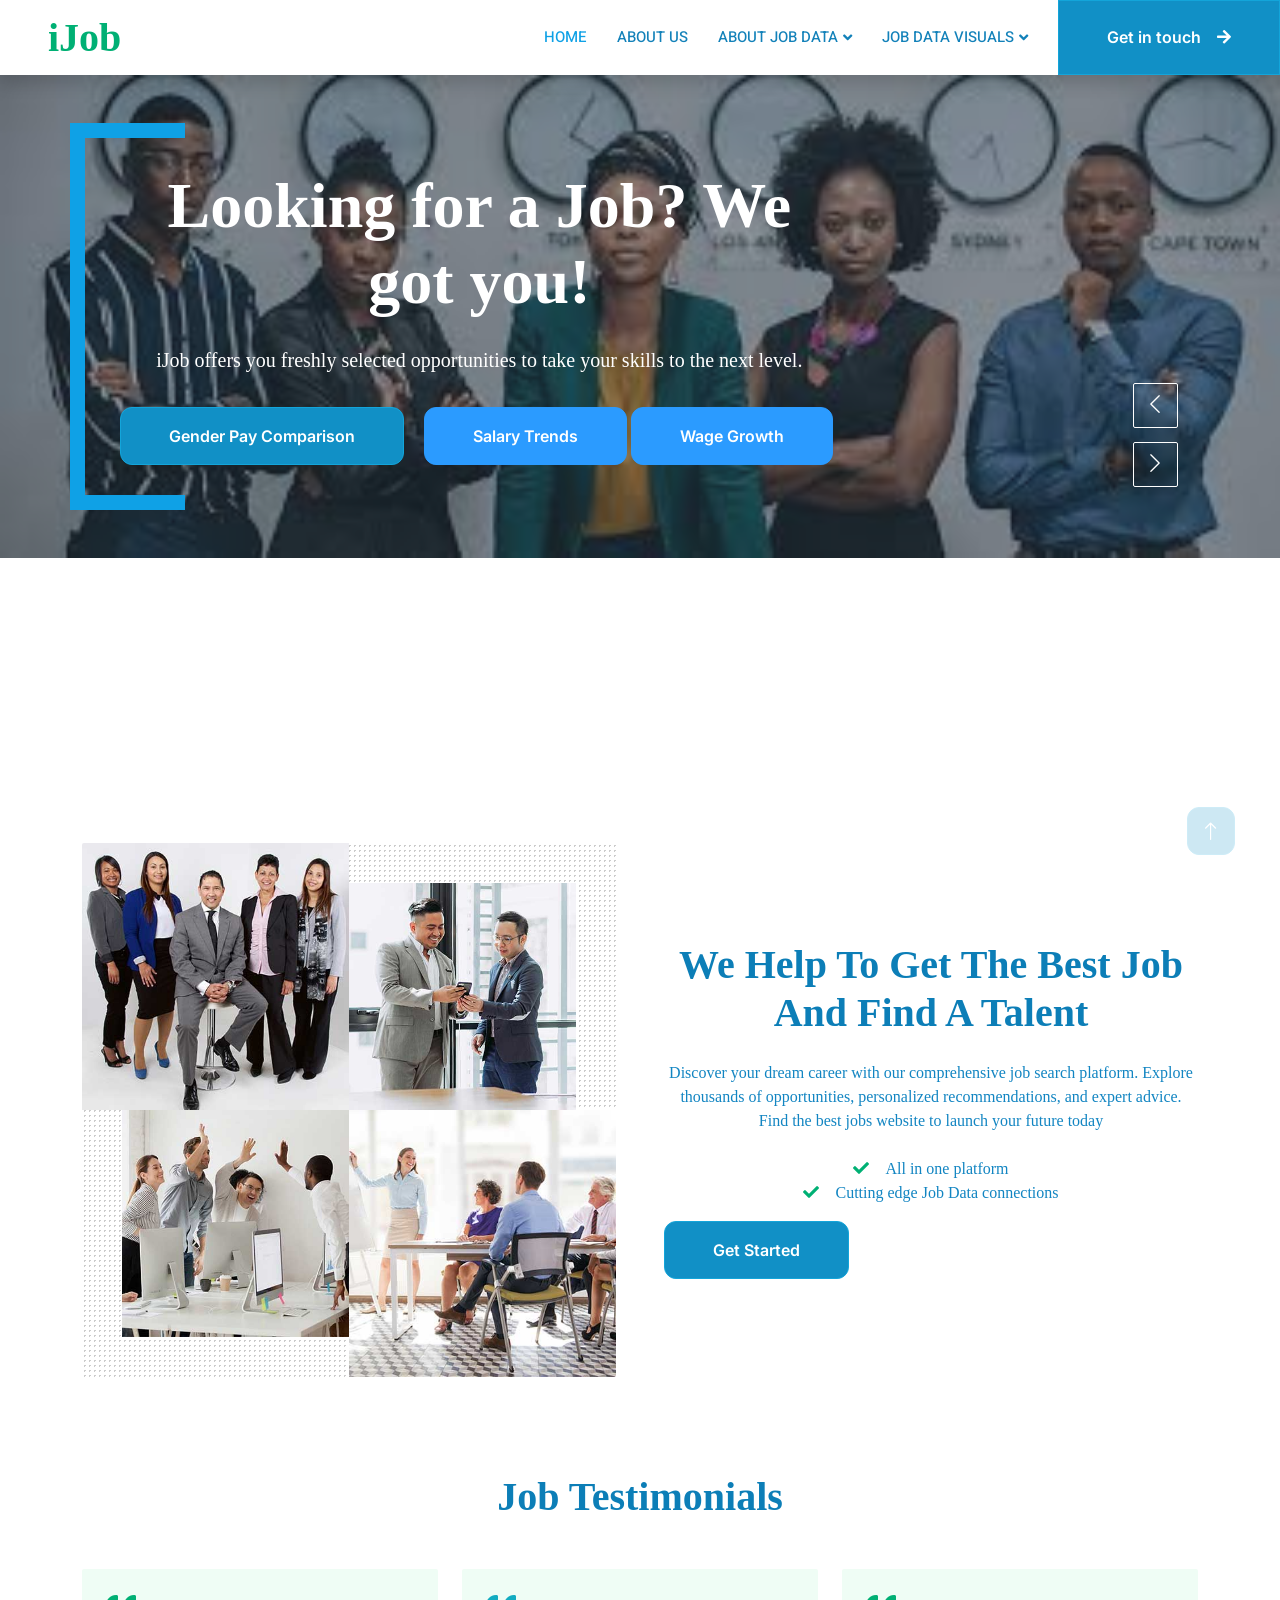
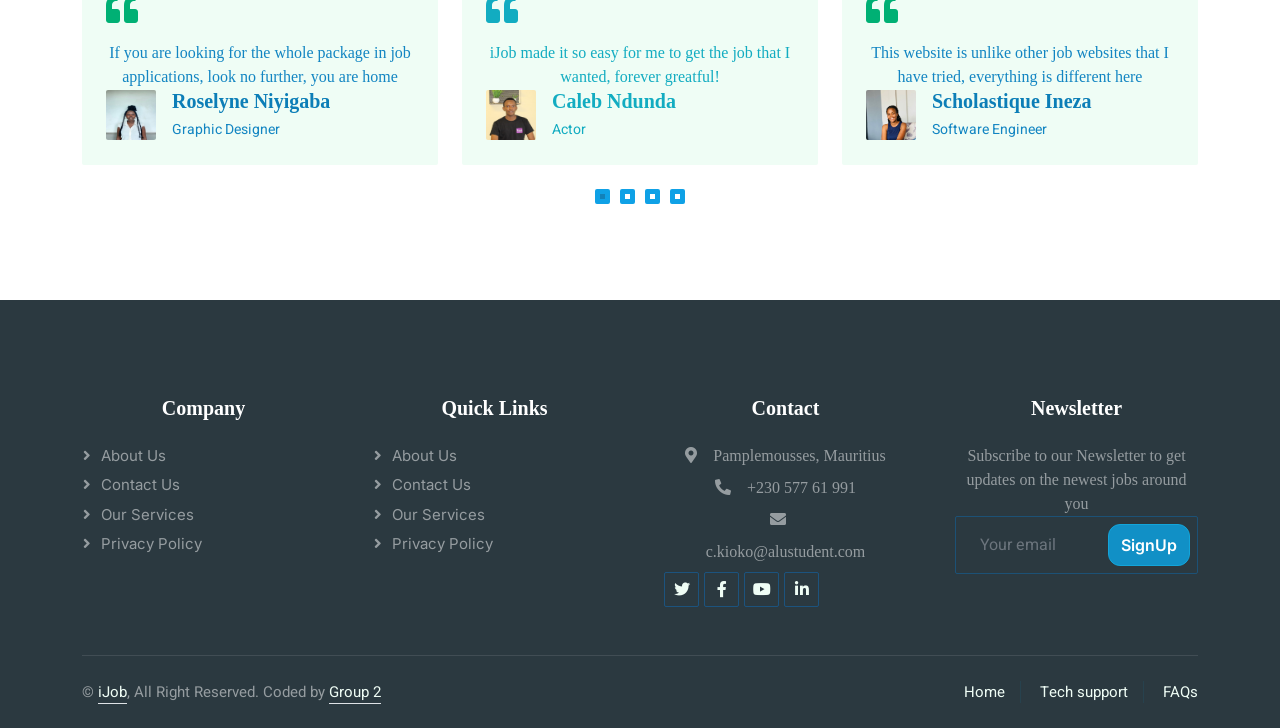
<file: index.html>
<!DOCTYPE html>
<html lang="en">

<head>
    <meta charset="utf-8">
    <title>iJob - making your job world better</title>
    <meta content="width=device-width, initial-scale=1.0" name="viewport">
    <meta content="" name="keywords">
    <meta content="" name="description">

    <!-- Favicon -->
    <link href="img/favicon.ico" rel="icon">

    <!-- Google Web Fonts -->
    <link rel="preconnect" href="https://fonts.googleapis.com">
    <link rel="preconnect" href="https://fonts.gstatic.com" crossorigin>
    <link href="https://fonts.googleapis.com/css2?family=Heebo:wght@400;500;600&family=Inter:wght@700;800&display=swap" rel="stylesheet">
    
    <!-- Icon Font Stylesheet -->
    <link href="https://cdnjs.cloudflare.com/ajax/libs/font-awesome/5.10.0/css/all.min.css" rel="stylesheet">
    <link href="https://cdn.jsdelivr.net/npm/bootstrap-icons@1.4.1/font/bootstrap-icons.css" rel="stylesheet">

    <!-- Libraries Stylesheet -->
    <link href="lib/animate/animate.min.css" rel="stylesheet">
    <link href="lib/owlcarousel/assets/owl.carousel.min.css" rel="stylesheet">

    <!-- Customized Bootstrap Stylesheet -->
    <link href="css/bootstrap.min.css" rel="stylesheet">

    <!-- Template Stylesheet -->
    <link href="css/style.css" rel="stylesheet">
</head>

<body>
    <div class="container-xxl bg-white p-0">
        <!-- Spinner Start -->
        <div id="spinner" class="show bg-white position-fixed translate-middle w-100 vh-100 top-50 start-50 d-flex align-items-center justify-content-center">
            <div class="spinner-border text-primary" style="width: 3rem; height: 3rem;" role="status">
                <span class="sr-only">Getting you ready...</span>
            </div>
        </div>
        <!-- Spinner End -->


        <!-- Navbar Start -->
        <nav class="navbar navbar-expand-lg bg-white navbar-light shadow sticky-top p-0">
            <a href="index.html" class="navbar-brand d-flex align-items-center text-center py-0 px-4 px-lg-5">
                <h1 class="m-0 text-primary">iJob</h1>
            </a>
            <button type="button" class="navbar-toggler me-4" data-bs-toggle="collapse" data-bs-target="#navbarCollapse">
                <span class="navbar-toggler-icon"></span>
            </button>
            <div class="collapse navbar-collapse" id="navbarCollapse">
                <div class="navbar-nav ms-auto p-4 p-lg-0">
                    <a href="index.html" class="nav-item nav-link active">Home</a>
                    <a href="about.html" class="nav-item nav-link">About us</a>
                    <div class="nav-item dropdown">
                        <a href="#" class="nav-link dropdown-toggle" data-bs-toggle="dropdown">About Job Data</a>
                        <div class="dropdown-menu rounded-0 m-0">
                            <a href="APIone.html" class="dropdown-item">Gender Pay Comparison</a>
                            <a href="APItwo.html" class="dropdown-item">Salary Trends</a>
                            <a href="api3.html" class="dropdown-item">Wage Growth</a>
                        </div>
                    </div>
                    <div class="nav-item dropdown">
                        <a href="#" class="nav-link dropdown-toggle" data-bs-toggle="dropdown">Job Data Visuals</a>
                        <div class="dropdown-menu rounded-0 m-0">
                            <a href="APIone Visualization.html" class="dropdown-item">Gender Pay Comparison</a>
                            <a href="APItwo Visualization.html" class="dropdown-item">Salary Trends</a>
                            <a href="api3visual.html" class="dropdown-item">Wage Growth</a>
                        </div>
                    </div>
                    
                </div>
                <a href="contact.html" class="btn btn-primary rounded-0 py-4 px-lg-5 d-none d-lg-block">Get in touch<i class="fa fa-arrow-right ms-3"></i></a>
            </div>
        </nav>
        <!-- Navbar End -->


        <!-- Carousel Start -->
        <div class="container-fluid p-0">
            <div class="owl-carousel header-carousel position-relative">
                <div class="owl-carousel-item position-relative">
                    <img class="img-fluid" src="img/carousel-1.jpg" alt="">
                    <div class="position-absolute top-0 start-0 w-100 h-100 d-flex align-items-center" style="background: rgba(43, 57, 64, .5);">
                        <div class="container">
                            <div class="row justify-content-start">
                                <div class="col-10 col-lg-8">
                                    <h1 class="display-3 text-white animated slideInDown mb-4">Looking for a Job? We got you!</h1>
                                    <p class="fs-5 fw-medium text-white mb-4 pb-2">iJob offers you freshly selected opportunities to take your skills to the next level.</p>
                                    <a href="APIone.html" class="btn btn-primary py-md-3 px-md-5 me-3 animated slideInLeft">Gender Pay Comparison</a>
                                    <a href="APItwo.html" class="btn btn-secondary py-md-3 px-md-5 animated slideInRight">Salary Trends</a>
                                    <a href="api3.html" class="btn btn-secondary py-md-3 px-md-5 animated slideInRight">Wage Growth</a>
                                </div>
                            </div>
                        </div>
                    </div>
                </div>
                <div class="owl-carousel-item position-relative">
                    <img class="img-fluid" src="img/carousel-2.jpg" alt="">
                    <div class="position-absolute top-0 start-0 w-100 h-100 d-flex align-items-center" style="background: rgba(43, 57, 64, .5);">
                        <div class="container">
                            <div class="row justify-content-start">
                                <div class="col-10 col-lg-8">
                                    <h1 class="display-3 text-white animated slideInDown mb-4">Get matched with super qualified talent</h1>
                                    <p class="fs-5 fw-medium text-white mb-4 pb-2">Whatever talent you are looking for, we have it</p>
                                    <a href="APIone Visualization.html" class="btn btn-primary py-md-3 px-md-5 me-3 animated slideInLeft">Gender Pay Comparison</a>
                                    <a href="APItwo Visualization.html" class="btn btn-secondary py-md-3 px-md-5 animated slideInRight">Salary Trends</a>
                                    <a href="api3visual.html" class="btn btn-secondary py-md-3 px-md-5 animated slideInRight">Wage Growth</a>
                                </div>
                            </div>
                        </div>
                    </div>
                </div>
            </div>
        </div>
        <!-- Carousel End -->

        


        <!-- About Start -->
        <div class="container-xxl py-5">
            <div class="container">
                <div class="row g-5 align-items-center">
                    <div class="col-lg-6 wow fadeIn" data-wow-delay="0.1s">
                        <div class="row g-0 about-bg rounded overflow-hidden">
                            <div class="col-6 text-start">
                                <img class="img-fluid w-100" src="img/about-1.jpg">
                            </div>
                            <div class="col-6 text-start">
                                <img class="img-fluid" src="img/about-2.jpg" style="width: 85%; margin-top: 15%;">
                            </div>
                            <div class="col-6 text-end">
                                <img class="img-fluid" src="img/about-3.jpg" style="width: 85%;">
                            </div>
                            <div class="col-6 text-end">
                                <img class="img-fluid w-100" src="img/about-4.jpg">
                            </div>
                        </div>
                    </div>
                    <div class="col-lg-6 wow fadeIn" data-wow-delay="0.5s">
                        <h1 class="mb-4">We Help To Get The Best Job And Find A Talent</h1>
                        <p class="mb-4">Discover your dream career with our comprehensive job search platform. Explore thousands of opportunities, personalized recommendations, and expert advice. Find the best jobs website to launch your future today</p>
                        <p><i class="fa fa-check text-primary me-3"></i>All in one platform</p>
                        <p><i class="fa fa-check text-primary me-3"></i>Cutting edge Job Data connections</p>
                       
                        <a class="btn btn-primary py-3 px-5 mt-3" href="login_signup.html">Get Started</a>
                    </div>
                </div>
            </div>
        </div>
        <!-- About End -->


 


        <!-- Testimonial Start -->
        <div class="container-xxl py-5 wow fadeInUp" data-wow-delay="0.1s">
            <div class="container">
                <h1 class="text-center mb-5">Job Testimonials</h1>
                <div class="owl-carousel testimonial-carousel">
                    <div class="testimonial-item bg-light rounded p-4">
                        <i class="fa fa-quote-left fa-2x text-primary mb-3"></i>
                        <p>iJob made it so easy for me to get the job that I wanted, forever greatful!</p>
                        <div class="d-flex align-items-center">
                            <img class="img-fluid flex-shrink-0 rounded" src="img/img4.jpeg" style="width: 50px; height: 50px;">
                            <div class="ps-3">
                                <h5 class="mb-1">Caleb Ndunda</h5>
                                <small>Actor</small>
                            </div>
                        </div>
                    </div>
                    <div class="testimonial-item bg-light rounded p-4">
                        <i class="fa fa-quote-left fa-2x text-primary mb-3"></i>
                        <p>This website is unlike other job websites that I have tried, everything is different here</p>
                        <div class="d-flex align-items-center">
                            <img class="img-fluid flex-shrink-0 rounded" src="img/testimonial-2.jpg" style="width: 50px; height: 50px;">
                            <div class="ps-3">
                                <h5 class="mb-1">Scholastique Ineza</h5>
                                <small>Software Engineer</small>
                            </div>
                        </div>
                    </div>
                    <div class="testimonial-item bg-light rounded p-4">
                        <i class="fa fa-quote-left fa-2x text-primary mb-3"></i>
                        <p>iJob has excellent customer service and I like that about it very much</p>
                        <div class="d-flex align-items-center">
                            <img class="img-fluid flex-shrink-0 rounded" src="img/img6.jpg" style="width: 50px; height: 50px;">
                            <div class="ps-3">
                                <h5 class="mb-1">Angel Muzirankoni</h5>
                                <small>Business Analyst</small>
                            </div>
                        </div>
                    </div>
                    <div class="testimonial-item bg-light rounded p-4">
                        <i class="fa fa-quote-left fa-2x text-primary mb-3"></i>
                        <p>If you are looking for the whole package in job applications, look no further, you are home</p>
                        <div class="d-flex align-items-center">
                            <img class="img-fluid flex-shrink-0 rounded" src="img/img5.jpeg" style="width: 50px; height: 50px;">
                            <div class="ps-3">
                                <h5 class="mb-1">Roselyne Niyigaba</h5>
                                <small>Graphic Designer</small>
                            </div>
                        </div>
                    </div>
                </div>
            </div>
        </div>
        <!-- Testimonial End -->
        

        <!-- Footer Start -->
        <div class="container-fluid bg-dark text-white-50 footer pt-5 mt-5 wow fadeIn" data-wow-delay="0.1s">
            <div class="container py-5">
                <div class="row g-5">
                    <div class="col-lg-3 col-md-6">
                        <h5 class="text-white mb-4">Company</h5>
                        <a class="btn btn-link text-white-50" href="about.html">About Us</a>
                        <a class="btn btn-link text-white-50" href="contact.html">Contact Us</a>
                        <a class="btn btn-link text-white-50" href="">Our Services</a>
                        <a class="btn btn-link text-white-50" href="">Privacy Policy</a>
                        
                    </div>
                    <div class="col-lg-3 col-md-6">
                        <h5 class="text-white mb-4">Quick Links</h5>
                        <a class="btn btn-link text-white-50" href="about.html">About Us</a>
                        <a class="btn btn-link text-white-50" href="contact.html">Contact Us</a>
                        <a class="btn btn-link text-white-50" href="">Our Services</a>
                        <a class="btn btn-link text-white-50" href="">Privacy Policy</a>
                    
                    </div>
                    <div class="col-lg-3 col-md-6">
                        <h5 class="text-white mb-4">Contact</h5>
                        <p class="mb-2"><i class="fa fa-map-marker-alt me-3"></i>Pamplemousses, Mauritius</p>
                        <p class="mb-2"><i class="fa fa-phone-alt me-3"></i>+230 577 61 991</p>
                        <p class="mb-2"><i class="fa fa-envelope me-3"></i><p>c.kioko@alustudent.com</p>
                        <div class="d-flex pt-2">
                            <a class="btn btn-outline-light btn-social" href=""><i class="fab fa-twitter"></i></a>
                            <a class="btn btn-outline-light btn-social" href=""><i class="fab fa-facebook-f"></i></a>
                            <a class="btn btn-outline-light btn-social" href=""><i class="fab fa-youtube"></i></a>
                            <a class="btn btn-outline-light btn-social" href=""><i class="fab fa-linkedin-in"></i></a>
                        </div>
                    </div>
                    <div class="col-lg-3 col-md-6">
                        <h5 class="text-white mb-4">Newsletter</h5>
                        <p>Subscribe to our Newsletter to get updates on the newest jobs around you</p>
                        <div class="position-relative mx-auto" style="max-width: 400px;">
                            <input class="form-control bg-transparent w-100 py-3 ps-4 pe-5" type="text" placeholder="Your email">
                            <button type="button" class="btn btn-primary py-2 position-absolute top-0 end-0 mt-2 me-2">SignUp</button>
                        </div>
                    </div>
                </div>
            </div>
            <div class="container">
                <div class="copyright">
                    <div class="row">
                        <div class="col-md-6 text-center text-md-start mb-3 mb-md-0">
                            &copy; <a class="border-bottom" href="#">iJob</a>, All Right Reserved. 
							
							Coded by <a class="border-bottom" href="https://www.instagram.com/thecracal/">Group 2</a>
                        </div>
                        <div class="col-md-6 text-center text-md-end">
                            <div class="footer-menu">
                                <a href="">Home</a>
                                <a href="">Tech support</a>
                                <a href="">FAQs</a>
                            </div>
                        </div>
                    </div>
                </div>
            </div>
        </div>
        <!-- Footer End -->


        <!-- Back to Top -->
        <a href="#" class="btn btn-lg btn-primary btn-lg-square back-to-top"><i class="bi bi-arrow-up"></i></a>
    </div>

    <!-- JavaScript Libraries -->
    <script src="https://code.jquery.com/jquery-3.4.1.min.js"></script>
    <script src="https://cdn.jsdelivr.net/npm/bootstrap@5.0.0/dist/js/bootstrap.bundle.min.js"></script>
    <script src="lib/wow/wow.min.js"></script>
    <script src="lib/easing/easing.min.js"></script>
    <script src="lib/waypoints/waypoints.min.js"></script>
    <script src="lib/owlcarousel/owl.carousel.min.js"></script>

    <!-- Template Javascript -->
    <script src="js/main.js"></script>
</body>

</html>
</file>
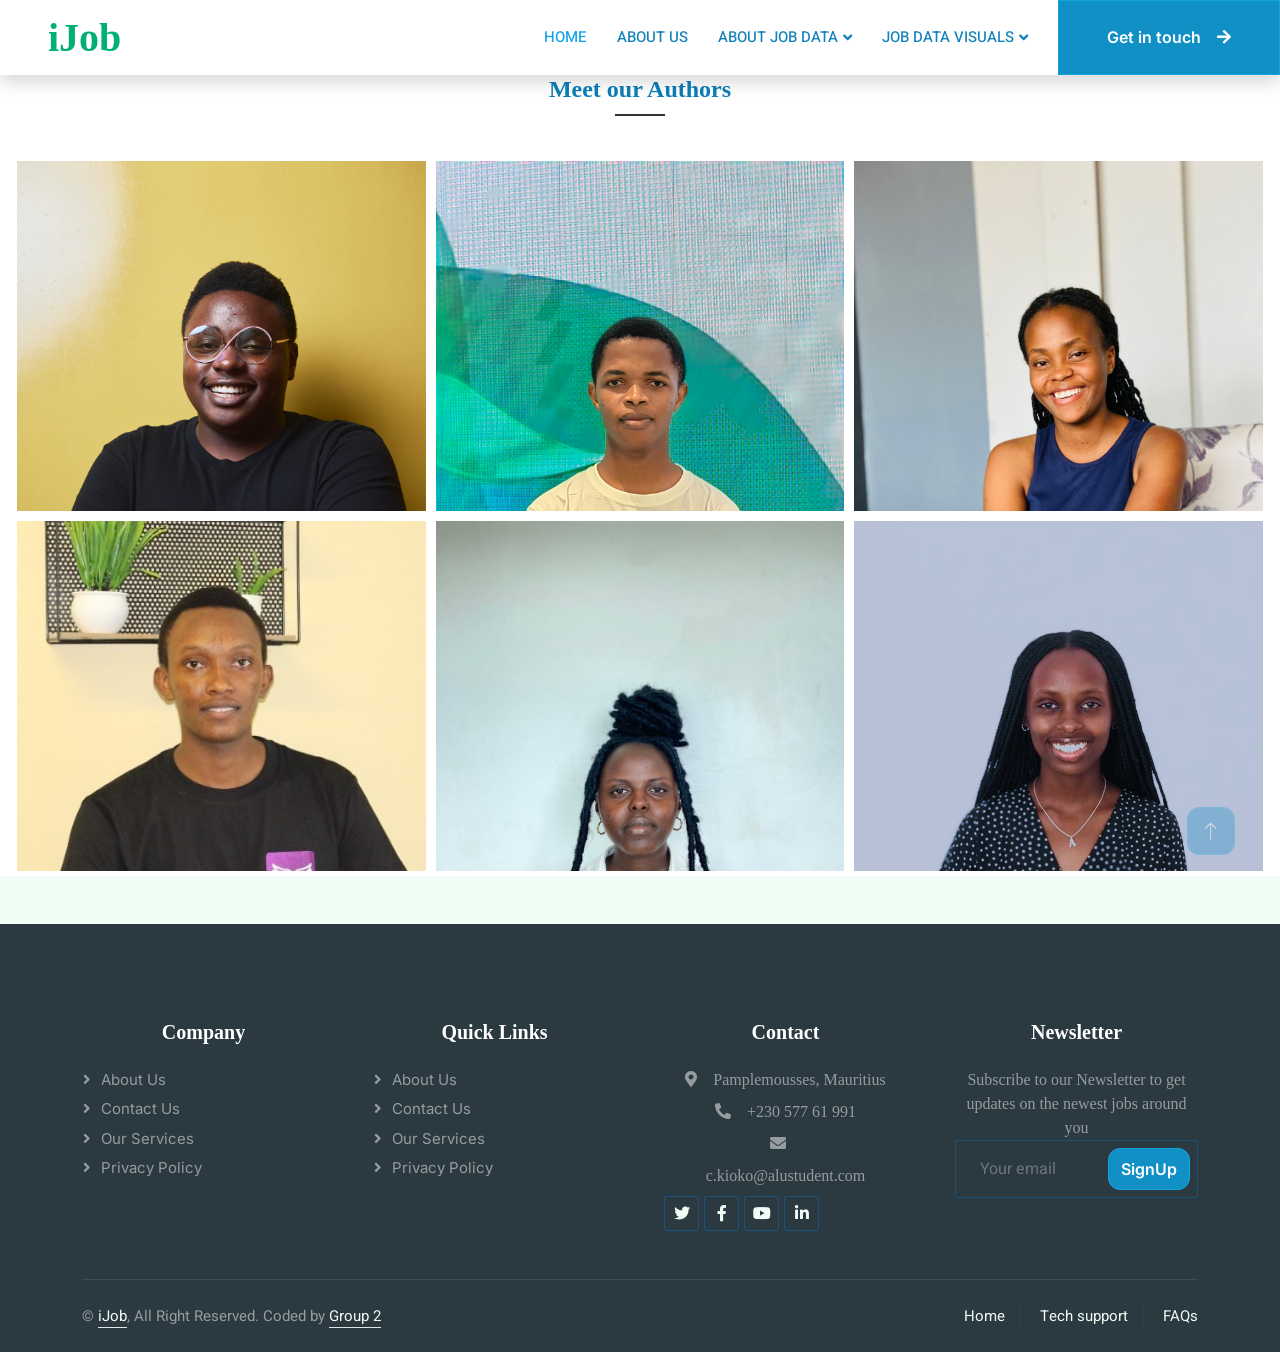
<file: about.html>
<!DOCTYPE html>
<html lang="en">

<head>
    <meta charset="utf-8">
    <title>iJob - making your job world better</title>
    <meta content="width=device-width, initial-scale=1.0" name="viewport">
    <meta content="" name="keywords">
    <meta content="" name="description">

    <!-- Favicon -->
    <link href="img/favicon.ico" rel="icon">

    <!-- Google Web Fonts -->
    <link rel="preconnect" href="https://fonts.googleapis.com">
    <link rel="preconnect" href="https://fonts.gstatic.com" crossorigin>
    <link href="https://fonts.googleapis.com/css2?family=Heebo:wght@400;500;600&family=Inter:wght@700;800&display=swap" rel="stylesheet">
    
    <!-- Icon Font Stylesheet -->
    <link href="https://cdnjs.cloudflare.com/ajax/libs/font-awesome/5.10.0/css/all.min.css" rel="stylesheet">
    <link href="https://cdn.jsdelivr.net/npm/bootstrap-icons@1.4.1/font/bootstrap-icons.css" rel="stylesheet">

    <!-- Libraries Stylesheet -->
    <link href="lib/animate/animate.min.css" rel="stylesheet">
    <link href="lib/owlcarousel/assets/owl.carousel.min.css" rel="stylesheet">

    <!-- Customized Bootstrap Stylesheet -->
    <link href="css/bootstrap.min.css" rel="stylesheet">

    <!-- Template Stylesheet -->
    <link href="css/style.css" rel="stylesheet">
</head>

<body>
    <div class="container-xxl bg-white p-0">
        <!-- Spinner Start -->
        <div id="spinner" class="show bg-white position-fixed translate-middle w-100 vh-100 top-50 start-50 d-flex align-items-center justify-content-center">
            <div class="spinner-border text-primary" style="width: 3rem; height: 3rem;" role="status">
                <span class="sr-only">Getting you ready...</span>
            </div>
        </div>
        <!-- Spinner End -->


        <!-- Navbar Start -->
        <nav class="navbar navbar-expand-lg bg-white navbar-light shadow sticky-top p-0">
            <a href="index.html" class="navbar-brand d-flex align-items-center text-center py-0 px-4 px-lg-5">
                <h1 class="m-0 text-primary">iJob</h1>
            </a>
            <button type="button" class="navbar-toggler me-4" data-bs-toggle="collapse" data-bs-target="#navbarCollapse">
                <span class="navbar-toggler-icon"></span>
            </button>
            <div class="collapse navbar-collapse" id="navbarCollapse">
                <div class="navbar-nav ms-auto p-4 p-lg-0">
                    <a href="index.html" class="nav-item nav-link active">Home</a>
                    <a href="about.html" class="nav-item nav-link">About us</a>
                    <div class="nav-item dropdown">
                        <a href="#" class="nav-link dropdown-toggle" data-bs-toggle="dropdown">About Job Data</a>
                        <div class="dropdown-menu rounded-0 m-0">
                            <a href="APIone.html" class="dropdown-item">Gender Pay Comparison</a>
                            <a href="APItwo.html" class="dropdown-item">Salary Trends</a>
                            <a href="api3.html" class="dropdown-item">Wages Growth</a>
                        </div>
                    </div>
                    <div class="nav-item dropdown">
                        <a href="#" class="nav-link dropdown-toggle" data-bs-toggle="dropdown">Job Data Visuals</a>
                        <div class="dropdown-menu rounded-0 m-0">
                            <a href="APIone Visualization.html" class="dropdown-item">Gender Pay Comparison</a>
                            <a href="APItwo Visualization.html" class="dropdown-item">Salary Trends</a>
                            <a href="api3visual.html" class="dropdown-item">Wages Growth</a>
                        </div>
                    </div>
                   
                </div>
                <a href="" class="btn btn-primary rounded-0 py-4 px-lg-5 d-none d-lg-block">Get in touch<i class="fa fa-arrow-right ms-3"></i></a>
            </div>
        </nav>
        <!-- Navbar End -->


     <!-- author/about page -->
 <div id="author" class="portfolio section-padding" data-scroll-index='3'>
        <div class="container-fluid">
          <div class="row">
            <div class="col-lg-12 section-title text-center">
              <h3>Meet our Authors</h3>
              <p></p>
              <span class="section-title-line"></span> </div>
      
            
            <div class="gallery no-padding col-lg-12 col-sm-12">
              <div class="col-lg-4 col-sm-6 spring no-padding">
                <div class="item-img"> <a class="single-image" href="images/gall11.jpg"></a>
                  <div class="part-img"> <img src="img/img1.jpg" alt="image">
                    <div class="overlay-img">
                      <h6>Reggie is passionate about disrupting the future of clean energy in Africa. Their mission is to accelerate and drive energy access and transition to marginalized and underserved communities in Africa.</h6>
                    </div>
                  </div>
                </div>
              </div>
              <div class="col-lg-4 col-sm-6 spring no-padding">
                <div class="item-img"> <a class="single-image" href="images/gall12.jpg"></a>
                  <div class="part-img"> <img src="img/img2.jpg" alt="image">
                    <div class="overlay-img">
                      <h6>Mangaliso Dlamini, a Cybersecurity enthusiast, passionate about improving safety and security on cyberspaces.</h6>
                    </div>
                  </div>
                </div>
              </div>
              <div class="col-lg-4 col-sm-6 spring no-padding">
                <div class="item-img"> <a class="single-image" href="images/gall13.jpg"></a>
                  <div class="part-img"> <img src="img/img3.jpg" alt="image">
                    <div class="overlay-img">
                      <h6>Ineza is a passionate UI/UX designer dedicated to creating user-centered digital experiences. With a focus on empathy and aesthetics, they craft intuitive designs that resonate with the target audience. </h6>
                    </div>
                  </div>
                </div>
              </div>
      
              <div class="col-lg-4 col-sm-6 spring no-padding">
                <div class="item-img"> <a class="single-image" href="images/gall14.jpeg"></a>
                  <div class="part-img"> <img src="img/img4.jpeg" alt="image">
                    <div class="overlay-img">
                      <h6>Caleb is an experienced business intelligence enginner that is passionate abiut using his skills to serve his community</h6>
                    </div>
                  </div>
                </div>
              </div>
      
              <div class="col-lg-4 col-sm-6 spring no-padding">
                <div class="item-img"> <a class="single-image" href="images/gall17.jpg"></a>
                  <div class="part-img"> <img src="img/img5.jpeg" alt="image">
                    <div class="overlay-img">
                      <h6>Roseline is interested in Project management and implementatiom of information security guidelines at different corporate levels.</h6>
                    </div>
                  </div>
                </div>
              </div>
      
              <div class="col-lg-4 col-sm-6 spring no-padding">
                <div class="item-img"> <a class="single-image" href="images/gall16.jpg"></a>
                  <div class="part-img"> <img src="img/img6.jpg" alt="image">
                    <div class="overlay-img">
                      <h6>Angel seeks to improve Agricultural systems in Africa by modernizing it through technological advancements. She is also an aspiring UI/UX designer. </h6>  
                    </div>
                  </div>
                </div>
              </div>
      
              
                  </div>
                </div>
              </div>
              
                  </div>
                </div>
              </div>
              
                  </div>
                </div>
                
                    </div>
                  </div>
                </div>
              </div>
              
                  </div>
                </div>
              </div>
              
                  </div>
                </div>
              </div>
              
                  </div>
                </div>
              </div>
              
                  </div>
                </div>
              </div>
              
                  </div>
                </div>
              </div>
            </div>
          </div>
        </div>
    </div>
       <!-- end of author/about page -->





        

        <!-- Footer Start -->
        <div class="container-fluid bg-dark text-white-50 footer pt-5 mt-5 wow fadeIn" data-wow-delay="0.1s">
            <div class="container py-5">
                <div class="row g-5">
                    <div class="col-lg-3 col-md-6">
                        <h5 class="text-white mb-4">Company</h5>
                        <a class="btn btn-link text-white-50" href="about.html">About Us</a>
                        <a class="btn btn-link text-white-50" href="contact.html">Contact Us</a>
                        <a class="btn btn-link text-white-50" href="">Our Services</a>
                        <a class="btn btn-link text-white-50" href="">Privacy Policy</a>
                        
                    </div>
                    <div class="col-lg-3 col-md-6">
                        <h5 class="text-white mb-4">Quick Links</h5>
                        <a class="btn btn-link text-white-50" href="about.html">About Us</a>
                        <a class="btn btn-link text-white-50" href="contact.html">Contact Us</a>
                        <a class="btn btn-link text-white-50" href="">Our Services</a>
                        <a class="btn btn-link text-white-50" href="">Privacy Policy</a>
                    
                    </div>
                    <div class="col-lg-3 col-md-6">
                        <h5 class="text-white mb-4">Contact</h5>
                        <p class="mb-2"><i class="fa fa-map-marker-alt me-3"></i>Pamplemousses, Mauritius</p>
                        <p class="mb-2"><i class="fa fa-phone-alt me-3"></i>+230 577 61 991</p>
                        <p class="mb-2"><i class="fa fa-envelope me-3"></i><p>c.kioko@alustudent.com</p>
                        <div class="d-flex pt-2">
                            <a class="btn btn-outline-light btn-social" href=""><i class="fab fa-twitter"></i></a>
                            <a class="btn btn-outline-light btn-social" href=""><i class="fab fa-facebook-f"></i></a>
                            <a class="btn btn-outline-light btn-social" href=""><i class="fab fa-youtube"></i></a>
                            <a class="btn btn-outline-light btn-social" href=""><i class="fab fa-linkedin-in"></i></a>
                        </div>
                    </div>
                    <div class="col-lg-3 col-md-6">
                        <h5 class="text-white mb-4">Newsletter</h5>
                        <p>Subscribe to our Newsletter to get updates on the newest jobs around you</p>
                        <div class="position-relative mx-auto" style="max-width: 400px;">
                            <input class="form-control bg-transparent w-100 py-3 ps-4 pe-5" type="text" placeholder="Your email">
                            <button type="button" class="btn btn-primary py-2 position-absolute top-0 end-0 mt-2 me-2">SignUp</button>
                        </div>
                    </div>
                </div>
            </div>
            <div class="container">
                <div class="copyright">
                    <div class="row">
                        <div class="col-md-6 text-center text-md-start mb-3 mb-md-0">
                            &copy; <a class="border-bottom" href="#">iJob</a>, All Right Reserved. 
							
							Coded by <a class="border-bottom" href="https://www.instagram.com/thecracal/">Group 2</a>
                        </div>
                        <div class="col-md-6 text-center text-md-end">
                            <div class="footer-menu">
                                <a href="">Home</a>
                                <a href="">Tech support</a>
                                <a href="">FAQs</a>
                            </div>
                        </div>
                    </div>
                </div>
            </div>
        </div>
        <!-- Footer End -->


        <!-- Back to Top -->
        <a href="#" class="btn btn-lg btn-primary btn-lg-square back-to-top"><i class="bi bi-arrow-up"></i></a>
    </div>

    <!-- JavaScript Libraries -->
    <script src="https://code.jquery.com/jquery-3.4.1.min.js"></script>
    <script src="https://cdn.jsdelivr.net/npm/bootstrap@5.0.0/dist/js/bootstrap.bundle.min.js"></script>
    <script src="lib/wow/wow.min.js"></script>
    <script src="lib/easing/easing.min.js"></script>
    <script src="lib/waypoints/waypoints.min.js"></script>
    <script src="lib/owlcarousel/owl.carousel.min.js"></script>

    <!-- Template Javascript -->
    <script src="js/main.js"></script>
</body>

</html>
</file>
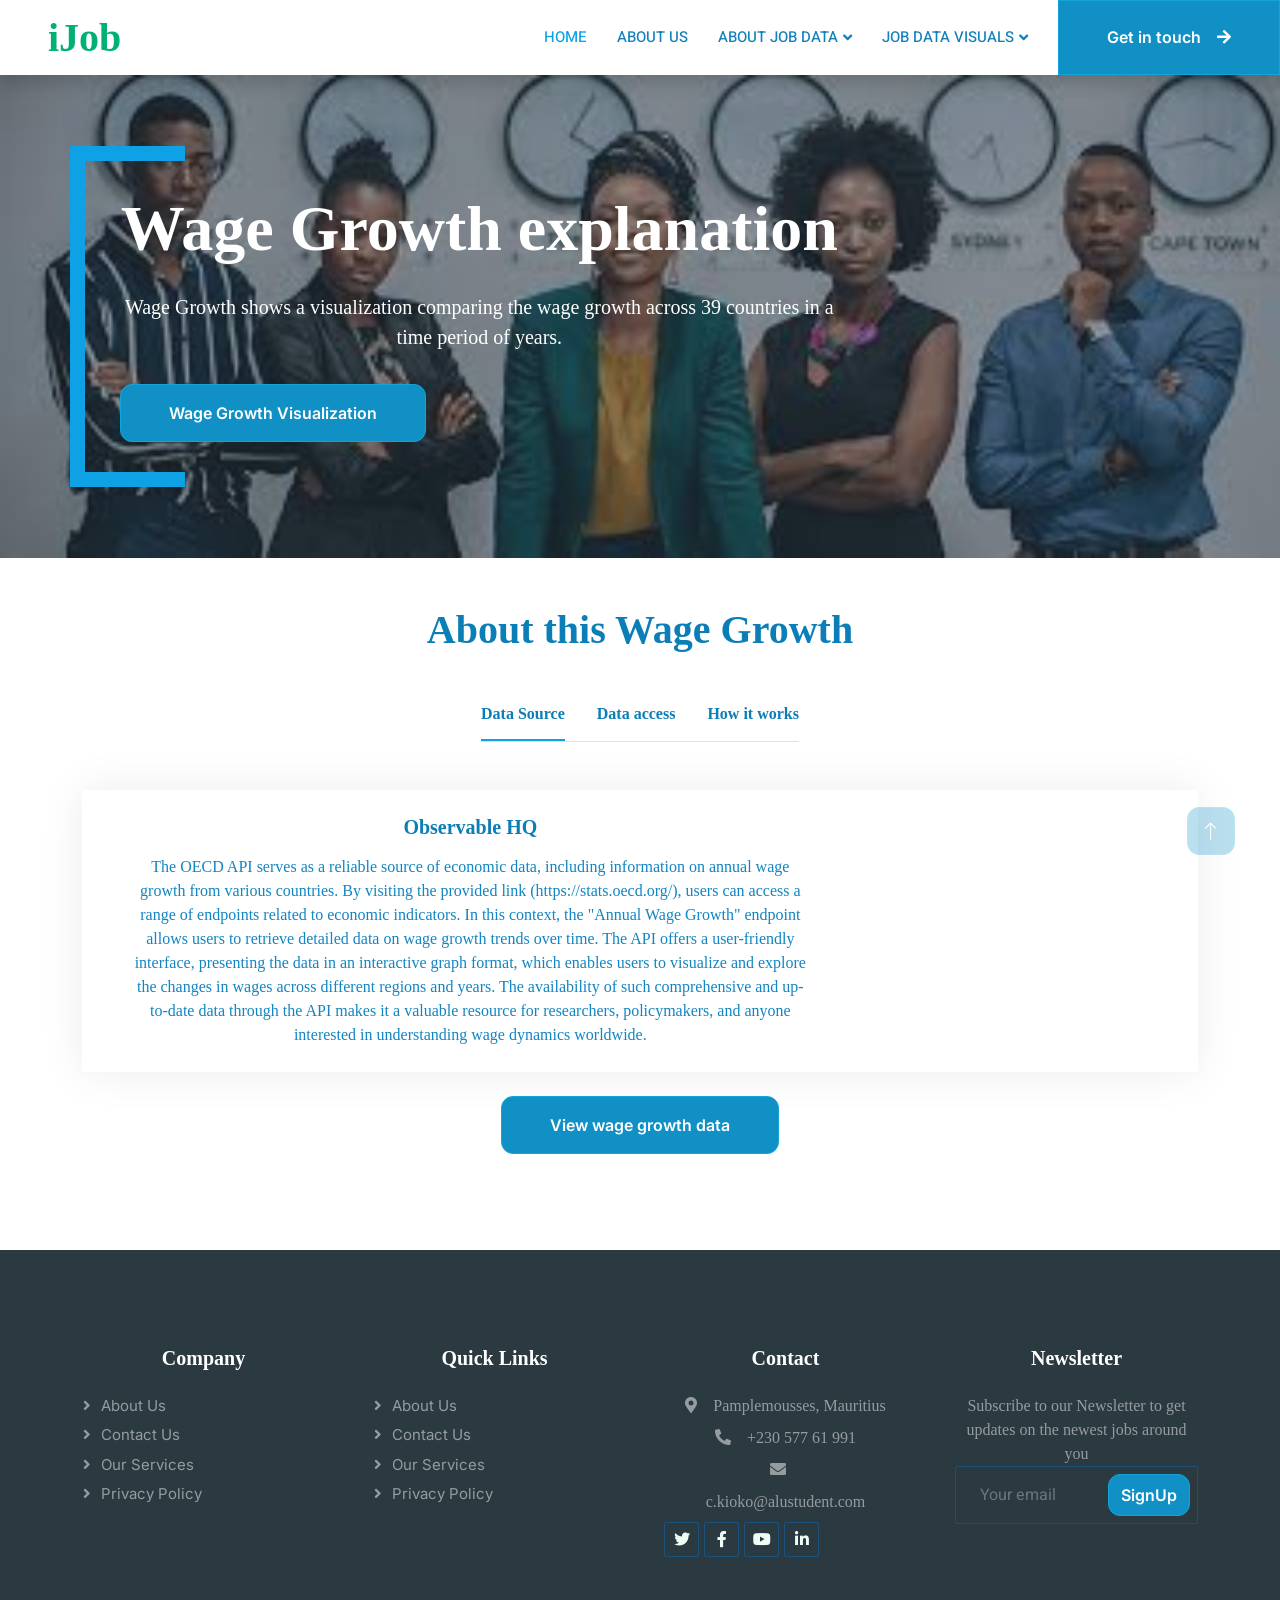
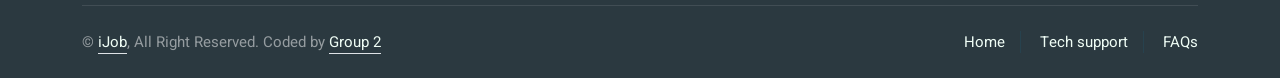
<file: api3.html>
<!DOCTYPE html>
<html lang="en">

<head>
    <meta charset="utf-8">
    <title>iJob - making your job world better</title>
    <meta content="width=device-width, initial-scale=1.0" name="viewport">
    <meta content="" name="keywords">
    <meta content="" name="description">

    <!-- Favicon -->
    <link href="img/favicon.ico" rel="icon">

    <!-- Google Web Fonts -->
    <link rel="preconnect" href="https://fonts.googleapis.com">
    <link rel="preconnect" href="https://fonts.gstatic.com" crossorigin>
    <link href="https://fonts.googleapis.com/css2?family=Heebo:wght@400;500;600&family=Inter:wght@700;800&display=swap" rel="stylesheet">
    
    <!-- Icon Font Stylesheet -->
    <link href="https://cdnjs.cloudflare.com/ajax/libs/font-awesome/5.10.0/css/all.min.css" rel="stylesheet">
    <link href="https://cdn.jsdelivr.net/npm/bootstrap-icons@1.4.1/font/bootstrap-icons.css" rel="stylesheet">

    <!-- Libraries Stylesheet -->
    <link href="lib/animate/animate.min.css" rel="stylesheet">
    <link href="lib/owlcarousel/assets/owl.carousel.min.css" rel="stylesheet">

    <!-- Customized Bootstrap Stylesheet -->
    <link href="css/bootstrap.min.css" rel="stylesheet">

    <!-- Template Stylesheet -->
    <link href="css/style.css" rel="stylesheet">
</head>

<body>
    <div class="container-xxl bg-white p-0">
        <!-- Spinner Start -->
        <div id="spinner" class="show bg-white position-fixed translate-middle w-100 vh-100 top-50 start-50 d-flex align-items-center justify-content-center">
            <div class="spinner-border text-primary" style="width: 3rem; height: 3rem;" role="status">
                <span class="sr-only">Getting you ready...</span>
            </div>
        </div>
        <!-- Spinner End -->


        <!-- Navbar Start -->
        <nav class="navbar navbar-expand-lg bg-white navbar-light shadow sticky-top p-0">
            <a href="index.html" class="navbar-brand d-flex align-items-center text-center py-0 px-4 px-lg-5">
                <h1 class="m-0 text-primary">iJob</h1>
            </a>
            <button type="button" class="navbar-toggler me-4" data-bs-toggle="collapse" data-bs-target="#navbarCollapse">
                <span class="navbar-toggler-icon"></span>
            </button>
            <div class="collapse navbar-collapse" id="navbarCollapse">
                <div class="navbar-nav ms-auto p-4 p-lg-0">
                    <a href="index.html" class="nav-item nav-link active">Home</a>
                    <a href="about.html" class="nav-item nav-link">About us</a>
                    <div class="nav-item dropdown">
                        <a href="#" class="nav-link dropdown-toggle" data-bs-toggle="dropdown">About Job Data</a>
                        <div class="dropdown-menu rounded-0 m-0">
                            <a href="APIone.html" class="dropdown-item">Gender Pay Comparison</a>
                            <a href="APItwo.html" class="dropdown-item">Salary Trends</a>
                            <a href="api3.html" class="dropdown-item">Wages Growth</a>
                        </div>
                    </div>
                    <div class="nav-item dropdown">
                        <a href="#" class="nav-link dropdown-toggle" data-bs-toggle="dropdown">Job Data Visuals</a>
                        <div class="dropdown-menu rounded-0 m-0">
                            <a href="APIone Visualization.html" class="dropdown-item">Gender Pay Comparison</a>
                            <a href="APItwo Visualization.html" class="dropdown-item">Salary Trends</a>
                            <a href="api3visual.html" class="dropdown-item">Wages Growth</a>
                        </div>
                    </div>
                   
                </div>
                <a href="contact.html" class="btn btn-primary rounded-0 py-4 px-lg-5 d-none d-lg-block">Get in touch<i class="fa fa-arrow-right ms-3"></i></a>
            </div>
        </nav>
        <!-- Navbar End -->


        <!-- Carousel Start -->
        <div class="container-fluid p-0">
            <div class="owl-carousel header-carousel position-relative">
                <div class="owl-carousel-item position-relative">
                    <img class="img-fluid" src="img/carousel-1.jpg" alt="">
                    <div class="position-absolute top-0 start-0 w-100 h-100 d-flex align-items-center" style="background: rgba(43, 57, 64, .5);">
                        <div class="container">
                            <div class="row justify-content-start">
                                <div class="col-10 col-lg-8">
                                    <h1 class="display-3 text-white animated slideInDown mb-4">Wage Growth  explanation</h1>
                                    <p class="fs-5 fw-medium text-white mb-4 pb-2">Wage Growth shows a visualization comparing the wage growth across 39 countries in a time period of years.</p>
                                    <a href="api3visual.html" class="btn btn-primary py-md-3 px-md-5 me-3 animated slideInLeft">Wage Growth Visualization</a>
                                    
                                </div>
                            </div>
                        </div>
                    </div>
                </div>
                
            </div>
        </div>
        <!-- Carousel End -->


        <!-- Jobs Start -->
        <div class="container-xxl py-5">
            <div class="container">
                <h1 class="text-center mb-5 wow fadeInUp" data-wow-delay="0.1s">About this Wage Growth</h1>
                <div class="tab-class text-center wow fadeInUp" data-wow-delay="0.3s">
                    <ul class="nav nav-pills d-inline-flex justify-content-center border-bottom mb-5">
                        <li class="nav-item">
                            <a class="d-flex align-items-center text-start mx-3 ms-0 pb-3 active" data-bs-toggle="pill" href="#tab-1">
                                <h6 class="mt-n1 mb-0">Data Source</h6>
                            </a>
                        </li>
                        <li class="nav-item">
                            <a class="d-flex align-items-center text-start mx-3 pb-3" data-bs-toggle="pill" href="#tab-2">
                                <h6 class="mt-n1 mb-0">Data access</h6>
                            </a>
                        </li>
                        <li class="nav-item">
                            <a class="d-flex align-items-center text-start mx-3 me-0 pb-3" data-bs-toggle="pill" href="#tab-3">
                                <h6 class="mt-n1 mb-0">How it works</h6>
                            </a>
                        </li>
                    </ul>
                    <div class="tab-content">
                        <div id="tab-1" class="tab-pane fade show p-0 active">
                            
                            

                           
                           
                            <div class="job-item p-4 mb-4">
                                <div class="row g-4">
                                    <div class="col-sm-12 col-md-8 d-flex align-items-center">
                                        
                                        <div class="text-start ps-4">
                                            <h5 class="mb-3">Observable HQ</h5>
                                            
                                            <p>
                                                 The OECD API serves as a reliable source of economic data, including information on annual wage growth from various countries. By visiting the provided link (https://stats.oecd.org/), users can access a range of endpoints related to economic indicators. In this context, the "Annual Wage Growth" endpoint allows users to retrieve detailed data on wage growth trends over time. The API offers a user-friendly interface, presenting the data in an interactive graph format, which enables users to visualize and explore the changes in wages across different regions and years. The availability of such comprehensive and up-to-date data through the API makes it a valuable resource for researchers, policymakers, and anyone interested in understanding wage dynamics worldwide.

                                            </p>

                            
                                        </div>
                                    </div>
                                    <div class="col-sm-12 col-md-4 d-flex flex-column align-items-start align-items-md-end justify-content-center">
                                        
                                        
                                    </div>
                                </div>
                            </div>
                            <a class="btn btn-primary py-3 px-5" href="api3visual.html">View wage growth data</a>
                        </div>
                        <div id="tab-2" class="tab-pane fade show p-0">
                            
                            
                            
                           
                            <div class="job-item p-4 mb-4">
                                <div class="row g-4">
                                    <div class="col-sm-12 col-md-8 d-flex align-items-center">
                                        
                                        <div class="text-start ps-4">
                                            <h5 class="mb-3">Github API</h5>
                                            
                                            <p>
                                                The data fetched from the OECD API is commonly returned in JSON (JavaScript Object Notation) format. JSON is a lightweight and widely adopted data interchange format that is easily readable by both humans and machines. When making API requests to retrieve wage growth data, the API responds with a JSON object containing relevant information, such as the wage growth value for each specific year. This structured data format allows developers and analysts to efficiently parse and process the information for further analysis, visualization, and integration into their own applications. JSON's simplicity and flexibility make it an ideal choice for conveying wage growth data through the OECD API.

                                            </p>

                                        </div>
                                    </div>
                                    <div class="col-sm-12 col-md-4 d-flex flex-column align-items-start align-items-md-end justify-content-center">
                                        
                                        
                                    </div>
                                </div>
                            </div>
                            <a class="btn btn-primary py-3 px-5" href="api3visual.html">View wage growth Data</a>
                        </div>
                        <div id="tab-3" class="tab-pane fade show p-0">
                            
                            
                           
                           
                            <div class="job-item p-4 mb-4">
                                <div class="row g-4">
                                    <div class="col-sm-12 col-md-8 d-flex align-items-center">
                                        
                                        <div class="text-start ps-4">
                                            <h5 class="mb-3">Plot Visualization</h5>
                                            
                                            <p>

                                                Interpreting the graph provided by the OECD API allows users to gain valuable insights into global wage growth patterns. By using the cursor to hover over specific points on the graph, users can access detailed data for individual years, enabling them to compare wage growth rates across countries and regions. The graph's visual representation helps users identify trends, periods of rapid growth, and potential disparities between different economies. For instance, users may observe spikes in wage growth during periods of economic expansion or slowdowns during economic recessions. The interactive nature of the graph empowers users to tailor their analysis based on specific timeframes or regions of interest. Consequently, the API facilitates a deeper understanding of wage dynamics and fosters informed decision-making for policymakers, economists, and researchers alike.
                                            </p>

                                        </div>
                                    </div>
                                    <div class="col-sm-12 col-md-4 d-flex flex-column align-items-start align-items-md-end justify-content-center">
                                        
                                        
                                    </div>
                                </div>
                            </div>
                            <a class="btn btn-primary py-3 px-5" href="api3.html">View wage growth Data</a>
                        </div>
                    </div>
                </div>
            </div>
        </div>
        <!-- Jobs End -->


        

        <!-- Footer Start -->
        <div class="container-fluid bg-dark text-white-50 footer pt-5 mt-5 wow fadeIn" data-wow-delay="0.1s">
            <div class="container py-5">
                <div class="row g-5">
                    <div class="col-lg-3 col-md-6">
                        <h5 class="text-white mb-4">Company</h5>
                        <a class="btn btn-link text-white-50" href="about.html">About Us</a>
                        <a class="btn btn-link text-white-50" href="contact.html">Contact Us</a>
                        <a class="btn btn-link text-white-50" href="">Our Services</a>
                        <a class="btn btn-link text-white-50" href="">Privacy Policy</a>
                        
                    </div>
                    <div class="col-lg-3 col-md-6">
                        <h5 class="text-white mb-4">Quick Links</h5>
                        <a class="btn btn-link text-white-50" href="about.html">About Us</a>
                        <a class="btn btn-link text-white-50" href="contact.html">Contact Us</a>
                        <a class="btn btn-link text-white-50" href="">Our Services</a>
                        <a class="btn btn-link text-white-50" href="">Privacy Policy</a>
                    
                    </div>
                    <div class="col-lg-3 col-md-6">
                        <h5 class="text-white mb-4">Contact</h5>
                        <p class="mb-2"><i class="fa fa-map-marker-alt me-3"></i>Pamplemousses, Mauritius</p>
                        <p class="mb-2"><i class="fa fa-phone-alt me-3"></i>+230 577 61 991</p>
                        <p class="mb-2"><i class="fa fa-envelope me-3"></i><p>c.kioko@alustudent.com</p>
                        <div class="d-flex pt-2">
                            <a class="btn btn-outline-light btn-social" href=""><i class="fab fa-twitter"></i></a>
                            <a class="btn btn-outline-light btn-social" href=""><i class="fab fa-facebook-f"></i></a>
                            <a class="btn btn-outline-light btn-social" href=""><i class="fab fa-youtube"></i></a>
                            <a class="btn btn-outline-light btn-social" href=""><i class="fab fa-linkedin-in"></i></a>
                        </div>
                    </div>
                    <div class="col-lg-3 col-md-6">
                        <h5 class="text-white mb-4">Newsletter</h5>
                        <p>Subscribe to our Newsletter to get updates on the newest jobs around you</p>
                        <div class="position-relative mx-auto" style="max-width: 400px;">
                            <input class="form-control bg-transparent w-100 py-3 ps-4 pe-5" type="text" placeholder="Your email">
                            <button type="button" class="btn btn-primary py-2 position-absolute top-0 end-0 mt-2 me-2">SignUp</button>
                        </div>
                    </div>
                </div>
            </div>
            <div class="container">
                <div class="copyright">
                    <div class="row">
                        <div class="col-md-6 text-center text-md-start mb-3 mb-md-0">
                            &copy; <a class="border-bottom" href="#">iJob</a>, All Right Reserved. 
							
							Coded by <a class="border-bottom" href="https://www.instagram.com/thecracal/">Group 2</a>
                        </div>
                        <div class="col-md-6 text-center text-md-end">
                            <div class="footer-menu">
                                <a href="">Home</a>
                                <a href="">Tech support</a>
                                <a href="">FAQs</a>
                            </div>
                        </div>
                    </div>
                </div>
            </div>
        </div>
        <!-- Footer End -->


        <!-- Back to Top -->
        <a href="#" class="btn btn-lg btn-primary btn-lg-square back-to-top"><i class="bi bi-arrow-up"></i></a>
    </div>

    <!-- JavaScript Libraries -->
    <script src="https://code.jquery.com/jquery-3.4.1.min.js"></script>
    <script src="https://cdn.jsdelivr.net/npm/bootstrap@5.0.0/dist/js/bootstrap.bundle.min.js"></script>
    <script src="lib/wow/wow.min.js"></script>
    <script src="lib/easing/easing.min.js"></script>
    <script src="lib/waypoints/waypoints.min.js"></script>
    <script src="lib/owlcarousel/owl.carousel.min.js"></script>

    <!-- Template Javascript -->
    <script src="js/main.js"></script>
</body>

</html>
</file>
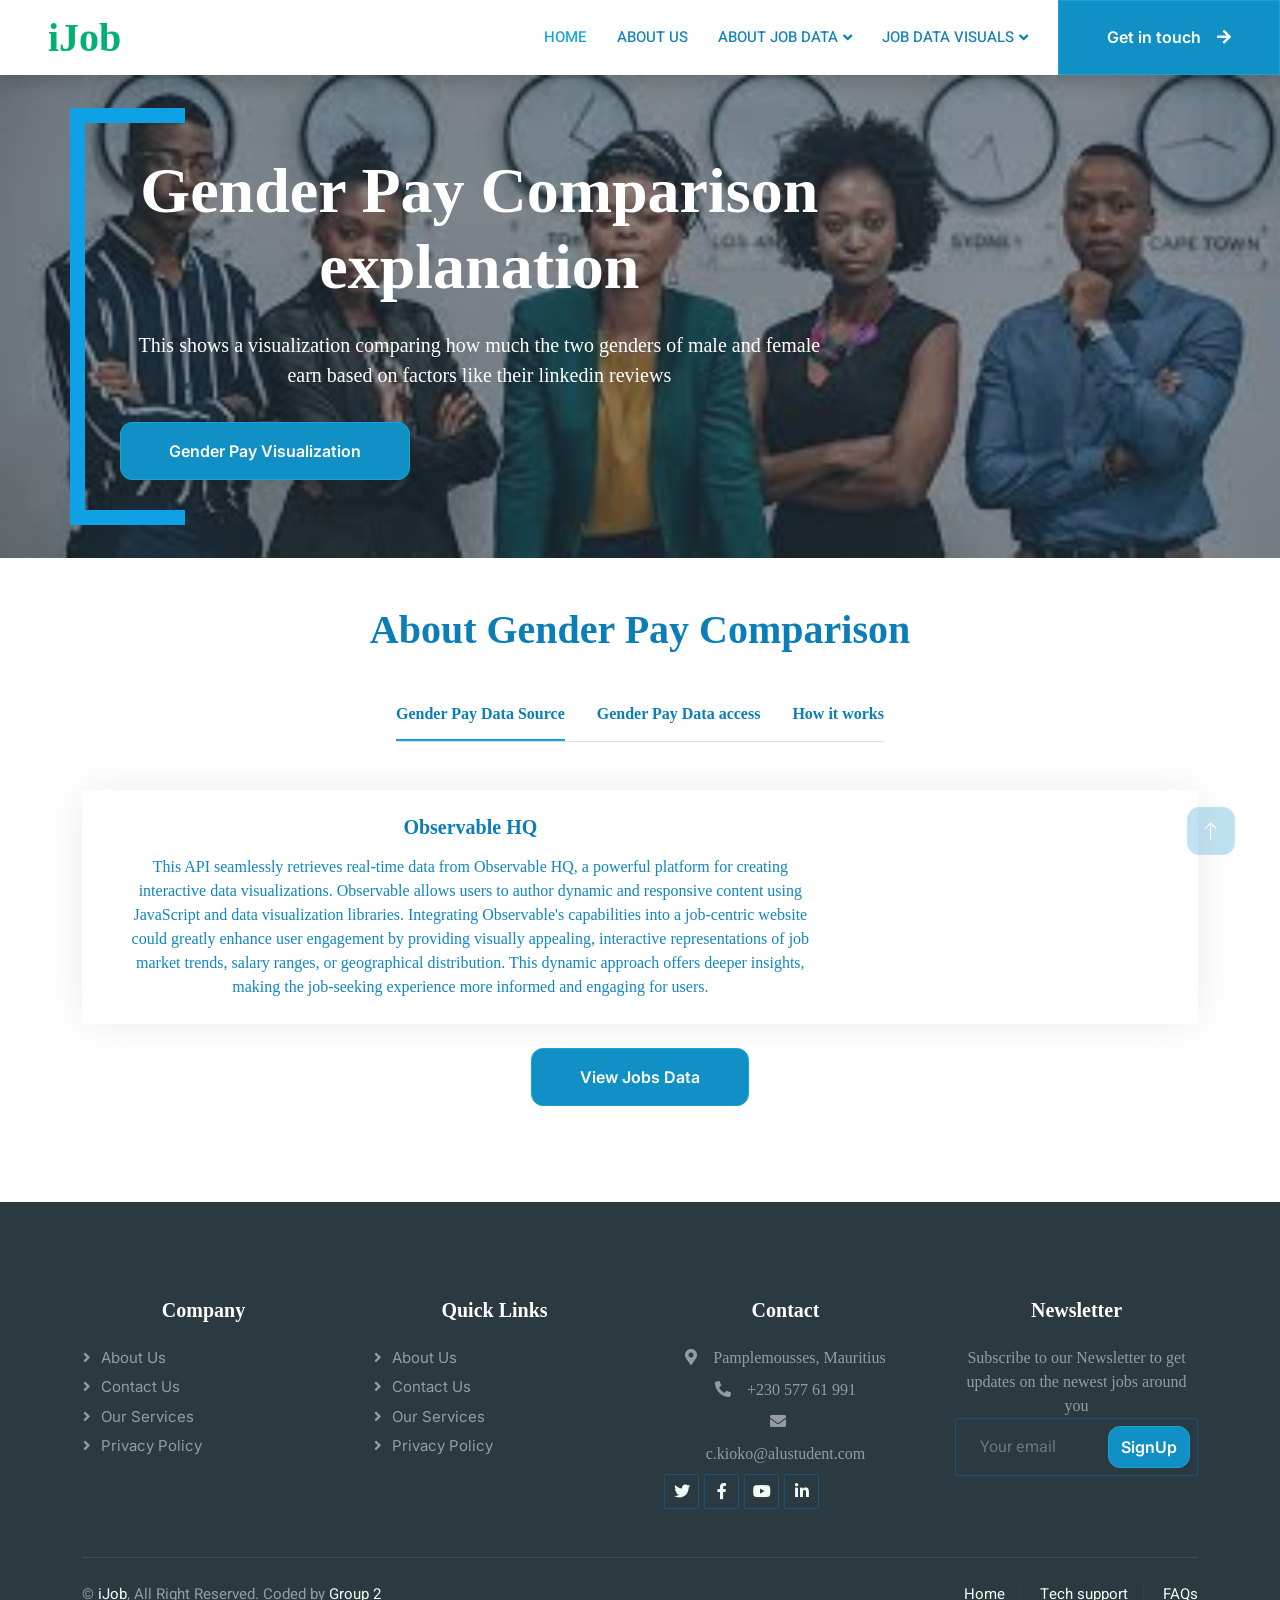
<file: APIone.html>
<!DOCTYPE html>
<html lang="en">

<head>
    <meta charset="utf-8">
    <title>iJob - making your job world better</title>
    <meta content="width=device-width, initial-scale=1.0" name="viewport">
    <meta content="" name="keywords">
    <meta content="" name="description">

    <!-- Favicon -->
    <link href="img/favicon.ico" rel="icon">

    <!-- Google Web Fonts -->
    <link rel="preconnect" href="https://fonts.googleapis.com">
    <link rel="preconnect" href="https://fonts.gstatic.com" crossorigin>
    <link href="https://fonts.googleapis.com/css2?family=Heebo:wght@400;500;600&family=Inter:wght@700;800&display=swap" rel="stylesheet">
    
    <!-- Icon Font Stylesheet -->
    <link href="https://cdnjs.cloudflare.com/ajax/libs/font-awesome/5.10.0/css/all.min.css" rel="stylesheet">
    <link href="https://cdn.jsdelivr.net/npm/bootstrap-icons@1.4.1/font/bootstrap-icons.css" rel="stylesheet">

    <!-- Libraries Stylesheet -->
    <link href="lib/animate/animate.min.css" rel="stylesheet">
    <link href="lib/owlcarousel/assets/owl.carousel.min.css" rel="stylesheet">

    <!-- Customized Bootstrap Stylesheet -->
    <link href="css/bootstrap.min.css" rel="stylesheet">

    <!-- Template Stylesheet -->
    <link href="css/style.css" rel="stylesheet">
</head>

<body>
    <div class="container-xxl bg-white p-0">
        <!-- Spinner Start -->
        <div id="spinner" class="show bg-white position-fixed translate-middle w-100 vh-100 top-50 start-50 d-flex align-items-center justify-content-center">
            <div class="spinner-border text-primary" style="width: 3rem; height: 3rem;" role="status">
                <span class="sr-only">Getting you ready...</span>
            </div>
        </div>
        <!-- Spinner End -->


        <!-- Navbar Start -->
        <nav class="navbar navbar-expand-lg bg-white navbar-light shadow sticky-top p-0">
            <a href="index.html" class="navbar-brand d-flex align-items-center text-center py-0 px-4 px-lg-5">
                <h1 class="m-0 text-primary">iJob</h1>
            </a>
            <button type="button" class="navbar-toggler me-4" data-bs-toggle="collapse" data-bs-target="#navbarCollapse">
                <span class="navbar-toggler-icon"></span>
            </button>
            <div class="collapse navbar-collapse" id="navbarCollapse">
                <div class="navbar-nav ms-auto p-4 p-lg-0">
                    <a href="index.html" class="nav-item nav-link active">Home</a>
                    <a href="about.html" class="nav-item nav-link">About us</a>
                    <div class="nav-item dropdown">
                        <a href="#" class="nav-link dropdown-toggle" data-bs-toggle="dropdown">About Job Data</a>
                        <div class="dropdown-menu rounded-0 m-0">
                            <a href="APIone.html" class="dropdown-item">Gender Pay Comparison</a>
                            <a href="APItwo.html" class="dropdown-item">Salary Trends</a>
                            <a href="api3.html" class="dropdown-item">Wage Growth</a>
                        </div>
                    </div>
                    <div class="nav-item dropdown">
                        <a href="#" class="nav-link dropdown-toggle" data-bs-toggle="dropdown">Job Data Visuals</a>
                        <div class="dropdown-menu rounded-0 m-0">
                            <a href="APIone Visualization.html" class="dropdown-item">Gender Pay Comparison</a>
                            <a href="APItwo Visualization.html" class="dropdown-item">Salary Trends</a>
                            <a href="api3visual.html" class="dropdown-item">Wage Growth</a>
                        </div>
                    </div>
                   
                </div>
                <a href="" class="btn btn-primary rounded-0 py-4 px-lg-5 d-none d-lg-block">Get in touch<i class="fa fa-arrow-right ms-3"></i></a>
            </div>
        </nav>
        <!-- Navbar End -->


        <!-- Carousel Start -->
        <div class="container-fluid p-0">
            <div class="owl-carousel header-carousel position-relative">
                <div class="owl-carousel-item position-relative">
                    <img class="img-fluid" src="img/carousel-1.jpg" alt="">
                    <div class="position-absolute top-0 start-0 w-100 h-100 d-flex align-items-center" style="background: rgba(43, 57, 64, .5);">
                        <div class="container">
                            <div class="row justify-content-start">
                                <div class="col-10 col-lg-8">
                                    <h1 class="display-3 text-white animated slideInDown mb-4">Gender Pay Comparison explanation</h1>
                                    <p class="fs-5 fw-medium text-white mb-4 pb-2">This  shows a visualization comparing how much the two genders of male and female earn based on factors like their linkedin reviews</p>
                                    <a href="APIone Visualization.html" class="btn btn-primary py-md-3 px-md-5 me-3 animated slideInLeft">Gender Pay Visualization</a>
                                    
                                </div>
                            </div>
                        </div>
                    </div>
                </div>
                
            </div>
        </div>
        <!-- Carousel End -->


        <!-- Jobs Start -->
        <div class="container-xxl py-5">
            <div class="container">
                <h1 class="text-center mb-5 wow fadeInUp" data-wow-delay="0.1s">About Gender Pay Comparison</h1>
                <div class="tab-class text-center wow fadeInUp" data-wow-delay="0.3s">
                    <ul class="nav nav-pills d-inline-flex justify-content-center border-bottom mb-5">
                        <li class="nav-item">
                            <a class="d-flex align-items-center text-start mx-3 ms-0 pb-3 active" data-bs-toggle="pill" href="#tab-1">
                                <h6 class="mt-n1 mb-0">Gender Pay Data Source</h6>
                            </a>
                        </li>
                        <li class="nav-item">
                            <a class="d-flex align-items-center text-start mx-3 pb-3" data-bs-toggle="pill" href="#tab-2">
                                <h6 class="mt-n1 mb-0">Gender Pay Data access</h6>
                            </a>
                        </li>
                        <li class="nav-item">
                            <a class="d-flex align-items-center text-start mx-3 me-0 pb-3" data-bs-toggle="pill" href="#tab-3">
                                <h6 class="mt-n1 mb-0">How it works</h6>
                            </a>
                        </li>
                    </ul>
                    <div class="tab-content">
                        <div id="tab-1" class="tab-pane fade show p-0 active">
                            
                            

                           
                           
                            <div class="job-item p-4 mb-4">
                                <div class="row g-4">
                                    <div class="col-sm-12 col-md-8 d-flex align-items-center">
                                        
                                        <div class="text-start ps-4">
                                            <h5 class="mb-3">Observable HQ</h5>
                                            
                                            <p>
                                                This API seamlessly retrieves real-time data from Observable HQ, a powerful platform for creating interactive data visualizations. Observable allows users to author dynamic and responsive content using JavaScript and data visualization libraries. Integrating Observable's capabilities into a job-centric website could greatly enhance user engagement by providing visually appealing, interactive representations of job market trends, salary ranges, or geographical distribution. This dynamic approach offers deeper insights, making the job-seeking experience more informed and engaging for users.

                                            </p>

                            
                                        </div>
                                    </div>
                                    <div class="col-sm-12 col-md-4 d-flex flex-column align-items-start align-items-md-end justify-content-center">
                                        
                                        
                                    </div>
                                </div>
                            </div>
                            <a class="btn btn-primary py-3 px-5" href="">View Jobs Data</a>
                        </div>
                        <div id="tab-2" class="tab-pane fade show p-0">
                            
                            
                            
                           
                            <div class="job-item p-4 mb-4">
                                <div class="row g-4">
                                    <div class="col-sm-12 col-md-8 d-flex align-items-center">
                                        
                                        <div class="text-start ps-4">
                                            <h5 class="mb-3">Github API</h5>
                                            
                                            <p>
                                                Utilizing the Github API, this integration with Observable HQ enables the extraction of curated data sets and visualizations directly from user repositories. Through this process, the API accesses authorized GitHub repositories housing Observable notebooks that contain up-to-date job-related data. These notebooks might include interactive charts, graphs, and filters that dynamically reflect changes in the job landscape. By tapping into the collaborative and constantly evolving nature of GitHub repositories, the API ensures the website's jobs data remains current and relevant, offering users an enriched and informed job search experience.

                                            </p>

                                        </div>
                                    </div>
                                    <div class="col-sm-12 col-md-4 d-flex flex-column align-items-start align-items-md-end justify-content-center">
                                        
                                        
                                    </div>
                                </div>
                            </div>
                            <a class="btn btn-primary py-3 px-5" href="">View Job API</a>
                        </div>
                        <div id="tab-3" class="tab-pane fade show p-0">
                            
                            
                           
                           
                            <div class="job-item p-4 mb-4">
                                <div class="row g-4">
                                    <div class="col-sm-12 col-md-8 d-flex align-items-center">
                                        
                                        <div class="text-start ps-4">
                                            <h5 class="mb-3">Plot Visualization</h5>
                                            
                                            <p>

                                                The process begins by establishing a connection between the API and Observable HQ via the GitHub API. Authorized GitHub repositories containing Observable notebooks, which host the desired job-related data, are identified and accessed. These notebooks are dynamic documents created with JavaScript and data visualization libraries, capable of producing interactive chart visualizations.

Upon locating the relevant notebook, the API extracts the data and parameters necessary for generating a chart visualization. This data could include job market statistics, salary ranges, or industry trends. The API then processes this data, transforming it into a format compatible with the chosen visualization library.

Next, the transformed data is seamlessly integrated into the website's user interface, where the chart visualization is rendered. Users can interact with the chart, manipulating filters or options to dynamically alter the displayed information. This interactive approach provides a more engaging and informative representation of the job data, empowering users to explore insights and trends with ease.

By harnessing Observable HQ's capabilities and the GitHub API, this integration enhances the website's offerings by delivering real-time, visually appealing, and user-centric chart visuali
                                            </p>

                                        </div>
                                    </div>
                                    <div class="col-sm-12 col-md-4 d-flex flex-column align-items-start align-items-md-end justify-content-center">
                                        
                                        
                                    </div>
                                </div>
                            </div>
                            <a class="btn btn-primary py-3 px-5" href="">View Jobs Data</a>
                        </div>
                    </div>
                </div>
            </div>
        </div>
        <!-- Jobs End -->


        

        <!-- Footer Start -->
        <div class="container-fluid bg-dark text-white-50 footer pt-5 mt-5 wow fadeIn" data-wow-delay="0.1s">
            <div class="container py-5">
                <div class="row g-5">
                    <div class="col-lg-3 col-md-6">
                        <h5 class="text-white mb-4">Company</h5>
                        <a class="btn btn-link text-white-50" href="about.html">About Us</a>
                        <a class="btn btn-link text-white-50" href="contact.html">Contact Us</a>
                        <a class="btn btn-link text-white-50" href="">Our Services</a>
                        <a class="btn btn-link text-white-50" href="">Privacy Policy</a>
                        
                    </div>
                    <div class="col-lg-3 col-md-6">
                        <h5 class="text-white mb-4">Quick Links</h5>
                        <a class="btn btn-link text-white-50" href="about.html">About Us</a>
                        <a class="btn btn-link text-white-50" href="contact.html">Contact Us</a>
                        <a class="btn btn-link text-white-50" href="">Our Services</a>
                        <a class="btn btn-link text-white-50" href="">Privacy Policy</a>
                    
                    </div>
                    <div class="col-lg-3 col-md-6">
                        <h5 class="text-white mb-4">Contact</h5>
                        <p class="mb-2"><i class="fa fa-map-marker-alt me-3"></i>Pamplemousses, Mauritius</p>
                        <p class="mb-2"><i class="fa fa-phone-alt me-3"></i>+230 577 61 991</p>
                        <p class="mb-2"><i class="fa fa-envelope me-3"></i><p>c.kioko@alustudent.com</p>
                        <div class="d-flex pt-2">
                            <a class="btn btn-outline-light btn-social" href=""><i class="fab fa-twitter"></i></a>
                            <a class="btn btn-outline-light btn-social" href=""><i class="fab fa-facebook-f"></i></a>
                            <a class="btn btn-outline-light btn-social" href=""><i class="fab fa-youtube"></i></a>
                            <a class="btn btn-outline-light btn-social" href=""><i class="fab fa-linkedin-in"></i></a>
                        </div>
                    </div>
                    <div class="col-lg-3 col-md-6">
                        <h5 class="text-white mb-4">Newsletter</h5>
                        <p>Subscribe to our Newsletter to get updates on the newest jobs around you</p>
                        <div class="position-relative mx-auto" style="max-width: 400px;">
                            <input class="form-control bg-transparent w-100 py-3 ps-4 pe-5" type="text" placeholder="Your email">
                            <button type="button" class="btn btn-primary py-2 position-absolute top-0 end-0 mt-2 me-2">SignUp</button>
                        </div>
                    </div>
                </div>
            </div>
            <div class="container">
                <div class="copyright">
                    <div class="row">
                        <div class="col-md-6 text-center text-md-start mb-3 mb-md-0">
                            &copy; <a class="border-bottom" href="#">iJob</a>, All Right Reserved. 
							
							Coded by <a class="border-bottom" href="https://www.instagram.com/thecracal/">Group 2</a>
                        </div>
                        <div class="col-md-6 text-center text-md-end">
                            <div class="footer-menu">
                                <a href="">Home</a>
                                <a href="">Tech support</a>
                                <a href="">FAQs</a>
                            </div>
                        </div>
                    </div>
                </div>
            </div>
        </div>
        <!-- Footer End -->


        <!-- Back to Top -->
        <a href="#" class="btn btn-lg btn-primary btn-lg-square back-to-top"><i class="bi bi-arrow-up"></i></a>
    </div>

    <!-- JavaScript Libraries -->
    <script src="https://code.jquery.com/jquery-3.4.1.min.js"></script>
    <script src="https://cdn.jsdelivr.net/npm/bootstrap@5.0.0/dist/js/bootstrap.bundle.min.js"></script>
    <script src="lib/wow/wow.min.js"></script>
    <script src="lib/easing/easing.min.js"></script>
    <script src="lib/waypoints/waypoints.min.js"></script>
    <script src="lib/owlcarousel/owl.carousel.min.js"></script>

    <!-- Template Javascript -->
    <script src="js/main.js"></script>
</body>

</html>
</file>
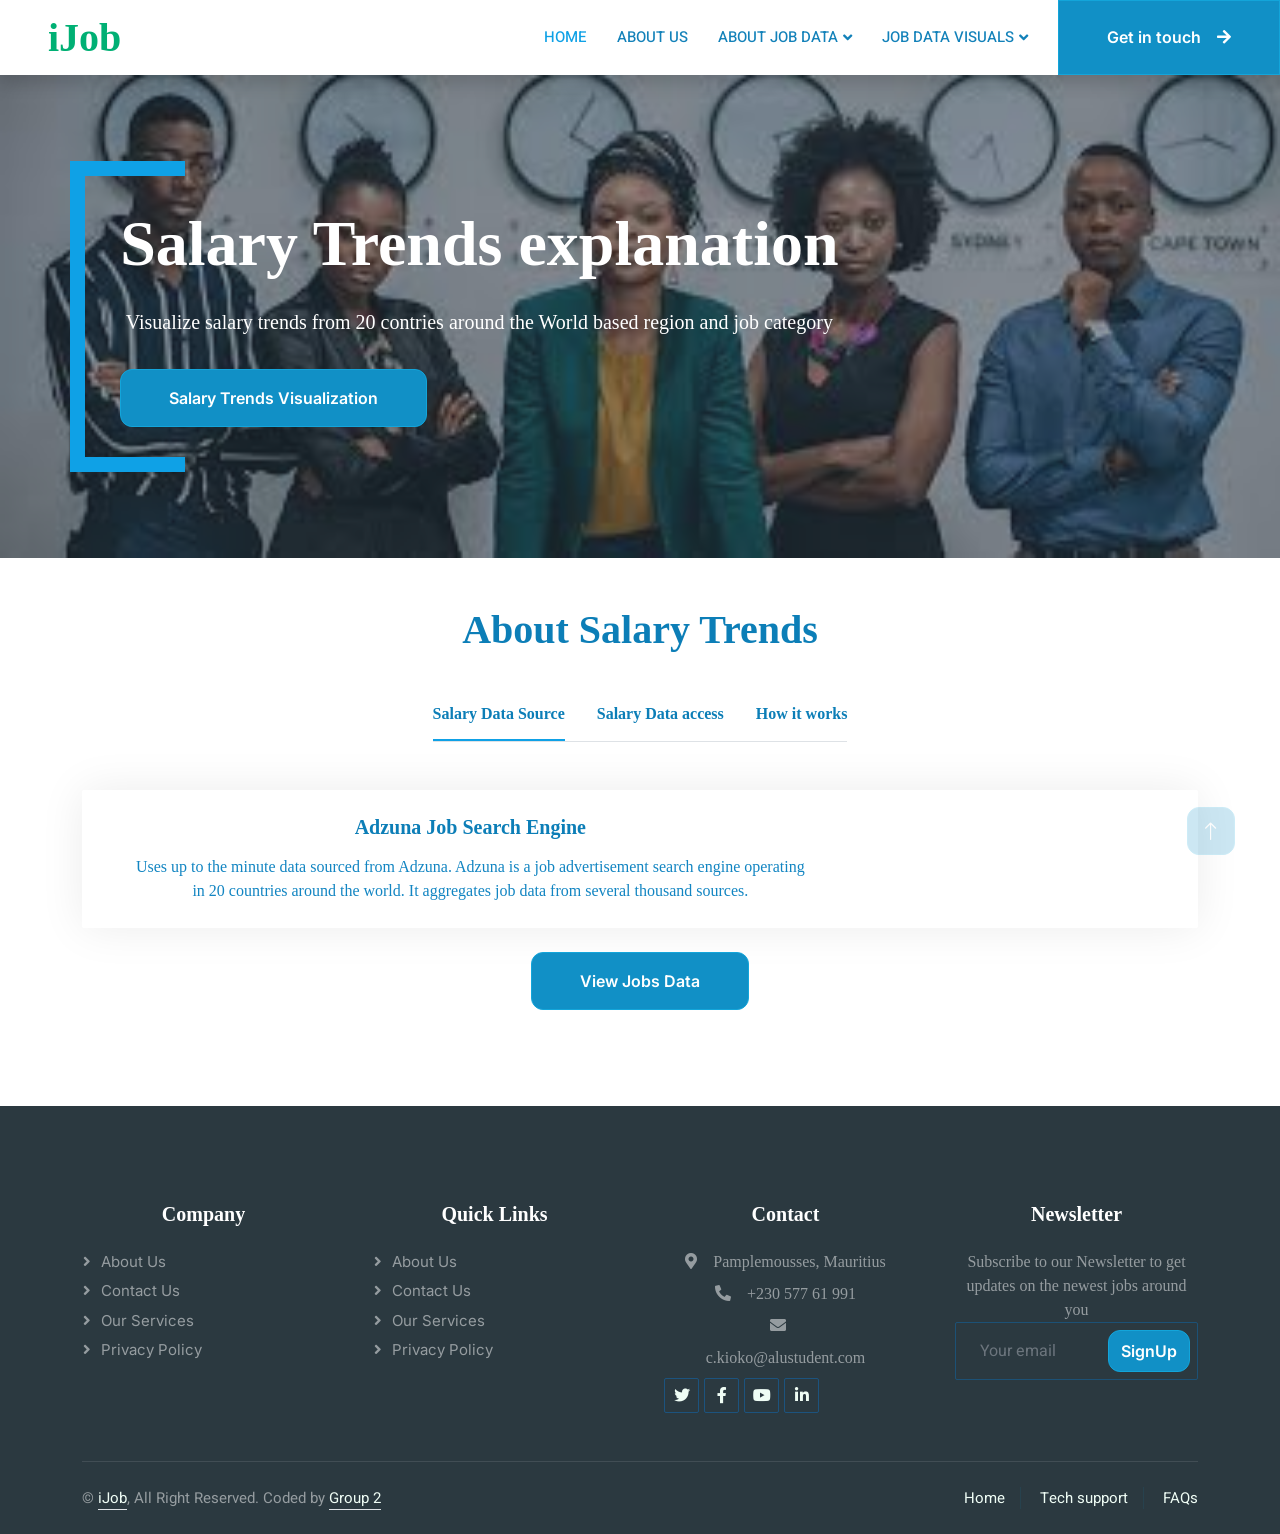
<file: APItwo.html>
<!DOCTYPE html>
<html lang="en">

<head>
    <meta charset="utf-8">
    <title>iJob - making your job world better</title>
    <meta content="width=device-width, initial-scale=1.0" name="viewport">
    <meta content="" name="keywords">
    <meta content="" name="description">

    <!-- Favicon -->
    <link href="img/favicon.ico" rel="icon">

    <!-- Google Web Fonts -->
    <link rel="preconnect" href="https://fonts.googleapis.com">
    <link rel="preconnect" href="https://fonts.gstatic.com" crossorigin>
    <link href="https://fonts.googleapis.com/css2?family=Heebo:wght@400;500;600&family=Inter:wght@700;800&display=swap" rel="stylesheet">
    
    <!-- Icon Font Stylesheet -->
    <link href="https://cdnjs.cloudflare.com/ajax/libs/font-awesome/5.10.0/css/all.min.css" rel="stylesheet">
    <link href="https://cdn.jsdelivr.net/npm/bootstrap-icons@1.4.1/font/bootstrap-icons.css" rel="stylesheet">

    <!-- Libraries Stylesheet -->
    <link href="lib/animate/animate.min.css" rel="stylesheet">
    <link href="lib/owlcarousel/assets/owl.carousel.min.css" rel="stylesheet">

    <!-- Customized Bootstrap Stylesheet -->
    <link href="css/bootstrap.min.css" rel="stylesheet">

    <!-- Template Stylesheet -->
    <link href="css/style.css" rel="stylesheet">
</head>

<body>
    <div class="container-xxl bg-white p-0">
        <!-- Spinner Start -->
        <div id="spinner" class="show bg-white position-fixed translate-middle w-100 vh-100 top-50 start-50 d-flex align-items-center justify-content-center">
            <div class="spinner-border text-primary" style="width: 3rem; height: 3rem;" role="status">
                <span class="sr-only">Getting you ready...</span>
            </div>
        </div>
        <!-- Spinner End -->


        <!-- Navbar Start -->
        <nav class="navbar navbar-expand-lg bg-white navbar-light shadow sticky-top p-0">
            <a href="index.html" class="navbar-brand d-flex align-items-center text-center py-0 px-4 px-lg-5">
                <h1 class="m-0 text-primary">iJob</h1>
            </a>
            <button type="button" class="navbar-toggler me-4" data-bs-toggle="collapse" data-bs-target="#navbarCollapse">
                <span class="navbar-toggler-icon"></span>
            </button>
            <div class="collapse navbar-collapse" id="navbarCollapse">
                <div class="navbar-nav ms-auto p-4 p-lg-0">
                    <a href="index.html" class="nav-item nav-link active">Home</a>
                    <a href="about.html" class="nav-item nav-link">About us</a>
                    <div class="nav-item dropdown">
                        <a href="#" class="nav-link dropdown-toggle" data-bs-toggle="dropdown">About Job Data</a>
                        <div class="dropdown-menu rounded-0 m-0">
                            <a href="APIone.html" class="dropdown-item">Gender Pay Comparison</a>
                            <a href="APItwo.html" class="dropdown-item">Salary Trends</a>
                            <a href="api3.html" class="dropdown-item">Wage Growth</a>
                        </div>
                    </div>
                    <div class="nav-item dropdown">
                        <a href="#" class="nav-link dropdown-toggle" data-bs-toggle="dropdown">Job Data Visuals</a>
                        <div class="dropdown-menu rounded-0 m-0">
                            <a href="APIone Visualization.html" class="dropdown-item">Gender Pay Comparison</a>
                            <a href="APItwo Visualization.html" class="dropdown-item">Salary Trends</a>
                            <a href="api3visual.html" class="dropdown-item">Wage Growth</a>
                        </div>
                    </div>
                   
                </div>
                <a href="" class="btn btn-primary rounded-0 py-4 px-lg-5 d-none d-lg-block">Get in touch<i class="fa fa-arrow-right ms-3"></i></a>
            </div>
        </nav>
        <!-- Navbar End -->


        <!-- Carousel Start -->
        <div class="container-fluid p-0">
            <div class="owl-carousel header-carousel position-relative">
                <div class="owl-carousel-item position-relative">
                    <img class="img-fluid" src="img/carousel-1.jpg" alt="">
                    <div class="position-absolute top-0 start-0 w-100 h-100 d-flex align-items-center" style="background: rgba(43, 57, 64, .5);">
                        <div class="container">
                            <div class="row justify-content-start">
                                <div class="col-10 col-lg-8">
                                    <h1 class="display-3 text-white animated slideInDown mb-4">Salary Trends explanation</h1>
                                    <p class="fs-5 fw-medium text-white mb-4 pb-2">Visualize salary trends from 20 contries around the World based region and job category</p>
                                    <a href="APItwo Visualization.html" class="btn btn-primary py-md-3 px-md-5 me-3 animated slideInLeft">Salary Trends Visualization</a>
                                    
                                </div>
                            </div>
                        </div>
                    </div>
                </div>
                
            </div>
        </div>
        <!-- Carousel End -->


        <!-- Jobs Start -->
        <div class="container-xxl py-5">
            <div class="container">
                <h1 class="text-center mb-5 wow fadeInUp" data-wow-delay="0.1s">About Salary Trends</h1>
                <div class="tab-class text-center wow fadeInUp" data-wow-delay="0.3s">
                    <ul class="nav nav-pills d-inline-flex justify-content-center border-bottom mb-5">
                        <li class="nav-item">
                            <a class="d-flex align-items-center text-start mx-3 ms-0 pb-3 active" data-bs-toggle="pill" href="#tab-1">
                                <h6 class="mt-n1 mb-0">Salary Data Source</h6>
                            </a>
                        </li>
                        <li class="nav-item">
                            <a class="d-flex align-items-center text-start mx-3 pb-3" data-bs-toggle="pill" href="#tab-2">
                                <h6 class="mt-n1 mb-0">Salary Data access</h6>
                            </a>
                        </li>
                        <li class="nav-item">
                            <a class="d-flex align-items-center text-start mx-3 me-0 pb-3" data-bs-toggle="pill" href="#tab-3">
                                <h6 class="mt-n1 mb-0">How it works</h6>
                            </a>
                        </li>
                    </ul>
                    <div class="tab-content">
                        <div id="tab-1" class="tab-pane fade show p-0 active">
                            
                            

                           
                           
                            <div class="job-item p-4 mb-4">
                                <div class="row g-4">
                                    <div class="col-sm-12 col-md-8 d-flex align-items-center">
                                        
                                        <div class="text-start ps-4">
                                            <h5 class="mb-3">Adzuna Job Search Engine</h5>
                                            
                                            <p>
                                                Uses up to the minute data sourced from Adzuna. 
                                                Adzuna is a job advertisement search engine 
                                                operating in 20 countries around the world. 
                                                It aggregates job data from several thousand 
                                                sources.
                                            </p>

                            
                                        </div>
                                    </div>
                                    <div class="col-sm-12 col-md-4 d-flex flex-column align-items-start align-items-md-end justify-content-center">
                                        
                                        
                                    </div>
                                </div>
                            </div>
                            <a class="btn btn-primary py-3 px-5" href="">View Jobs Data</a>
                        </div>
                        <div id="tab-2" class="tab-pane fade show p-0">
                            
                            
                            
                           
                            <div class="job-item p-4 mb-4">
                                <div class="row g-4">
                                    <div class="col-sm-12 col-md-8 d-flex align-items-center">
                                        
                                        <div class="text-start ps-4">
                                            <h5 class="mb-3">Adzuna API</h5>
                                            
                                            <p>
                                                The data contained in this API is accessible through 
                                                nine endpoints. It includes data about job advertisements, 
                                                employment data(salary history, average salary, 
                                                top companies, etc) and job categories. This web 
                                                application visualises the employment data based on the 
                                                regions and job categories available in each of the 20 countries
                                            </p>

                                        </div>
                                    </div>
                                    <div class="col-sm-12 col-md-4 d-flex flex-column align-items-start align-items-md-end justify-content-center">
                                        
                                        
                                    </div>
                                </div>
                            </div>
                            <a class="btn btn-primary py-3 px-5" href="">View Job API</a>
                        </div>
                        <div id="tab-3" class="tab-pane fade show p-0">
                            
                            
                           
                           
                            <div class="job-item p-4 mb-4">
                                <div class="row g-4">
                                    <div class="col-sm-12 col-md-8 d-flex align-items-center">
                                        
                                        <div class="text-start ps-4">
                                            <h5 class="mb-3">Graph and Tabular Visualization</h5>
                                            
                                            <p>

                                                Data is imported from Adzuna API server using the jQuery 
                                                specialised shortcut method $.getJSON() which harnesses 
                                                the AJAX techniques. Several $.getJSON calls are made to 
                                                various endpoints first to load locations and job categories, 
                                                and ultimately to load employment data
                                            </p>

                                        </div>
                                    </div>
                                    <div class="col-sm-12 col-md-4 d-flex flex-column align-items-start align-items-md-end justify-content-center">
                                        
                                        
                                    </div>
                                </div>
                            </div>
                            <a class="btn btn-primary py-3 px-5" href="">View Jobs Data</a>
                        </div>
                    </div>
                </div>
            </div>
        </div>
        <!-- Jobs End -->


        

        <!-- Footer Start -->
        <div class="container-fluid bg-dark text-white-50 footer pt-5 mt-5 wow fadeIn" data-wow-delay="0.1s">
            <div class="container py-5">
                <div class="row g-5">
                    <div class="col-lg-3 col-md-6">
                        <h5 class="text-white mb-4">Company</h5>
                        <a class="btn btn-link text-white-50" href="about.html">About Us</a>
                        <a class="btn btn-link text-white-50" href="contact.html">Contact Us</a>
                        <a class="btn btn-link text-white-50" href="">Our Services</a>
                        <a class="btn btn-link text-white-50" href="">Privacy Policy</a>
                        
                    </div>
                    <div class="col-lg-3 col-md-6">
                        <h5 class="text-white mb-4">Quick Links</h5>
                        <a class="btn btn-link text-white-50" href="about.html">About Us</a>
                        <a class="btn btn-link text-white-50" href="contact.html">Contact Us</a>
                        <a class="btn btn-link text-white-50" href="">Our Services</a>
                        <a class="btn btn-link text-white-50" href="">Privacy Policy</a>
                    
                    </div>
                    <div class="col-lg-3 col-md-6">
                        <h5 class="text-white mb-4">Contact</h5>
                        <p class="mb-2"><i class="fa fa-map-marker-alt me-3"></i>Pamplemousses, Mauritius</p>
                        <p class="mb-2"><i class="fa fa-phone-alt me-3"></i>+230 577 61 991</p>
                        <p class="mb-2"><i class="fa fa-envelope me-3"></i><p>c.kioko@alustudent.com</p>
                        <div class="d-flex pt-2">
                            <a class="btn btn-outline-light btn-social" href=""><i class="fab fa-twitter"></i></a>
                            <a class="btn btn-outline-light btn-social" href=""><i class="fab fa-facebook-f"></i></a>
                            <a class="btn btn-outline-light btn-social" href=""><i class="fab fa-youtube"></i></a>
                            <a class="btn btn-outline-light btn-social" href=""><i class="fab fa-linkedin-in"></i></a>
                        </div>
                    </div>
                    <div class="col-lg-3 col-md-6">
                        <h5 class="text-white mb-4">Newsletter</h5>
                        <p>Subscribe to our Newsletter to get updates on the newest jobs around you</p>
                        <div class="position-relative mx-auto" style="max-width: 400px;">
                            <input class="form-control bg-transparent w-100 py-3 ps-4 pe-5" type="text" placeholder="Your email">
                            <button type="button" class="btn btn-primary py-2 position-absolute top-0 end-0 mt-2 me-2">SignUp</button>
                        </div>
                    </div>
                </div>
            </div>
            <div class="container">
                <div class="copyright">
                    <div class="row">
                        <div class="col-md-6 text-center text-md-start mb-3 mb-md-0">
                            &copy; <a class="border-bottom" href="#">iJob</a>, All Right Reserved. 
							
							Coded by <a class="border-bottom" href="https://www.instagram.com/thecracal/">Group 2</a>
                        </div>
                        <div class="col-md-6 text-center text-md-end">
                            <div class="footer-menu">
                                <a href="">Home</a>
                                <a href="">Tech support</a>
                                <a href="">FAQs</a>
                            </div>
                        </div>
                    </div>
                </div>
            </div>
        </div>
        <!-- Footer End -->


        <!-- Back to Top -->
        <a href="#" class="btn btn-lg btn-primary btn-lg-square back-to-top"><i class="bi bi-arrow-up"></i></a>
    </div>

    <!-- JavaScript Libraries -->
    <script src="https://code.jquery.com/jquery-3.4.1.min.js"></script>
    <script src="https://cdn.jsdelivr.net/npm/bootstrap@5.0.0/dist/js/bootstrap.bundle.min.js"></script>
    <script src="lib/wow/wow.min.js"></script>
    <script src="lib/easing/easing.min.js"></script>
    <script src="lib/waypoints/waypoints.min.js"></script>
    <script src="lib/owlcarousel/owl.carousel.min.js"></script>

    <!-- Template Javascript -->
    <script src="js/main.js"></script>
</body>

</html>
</file>
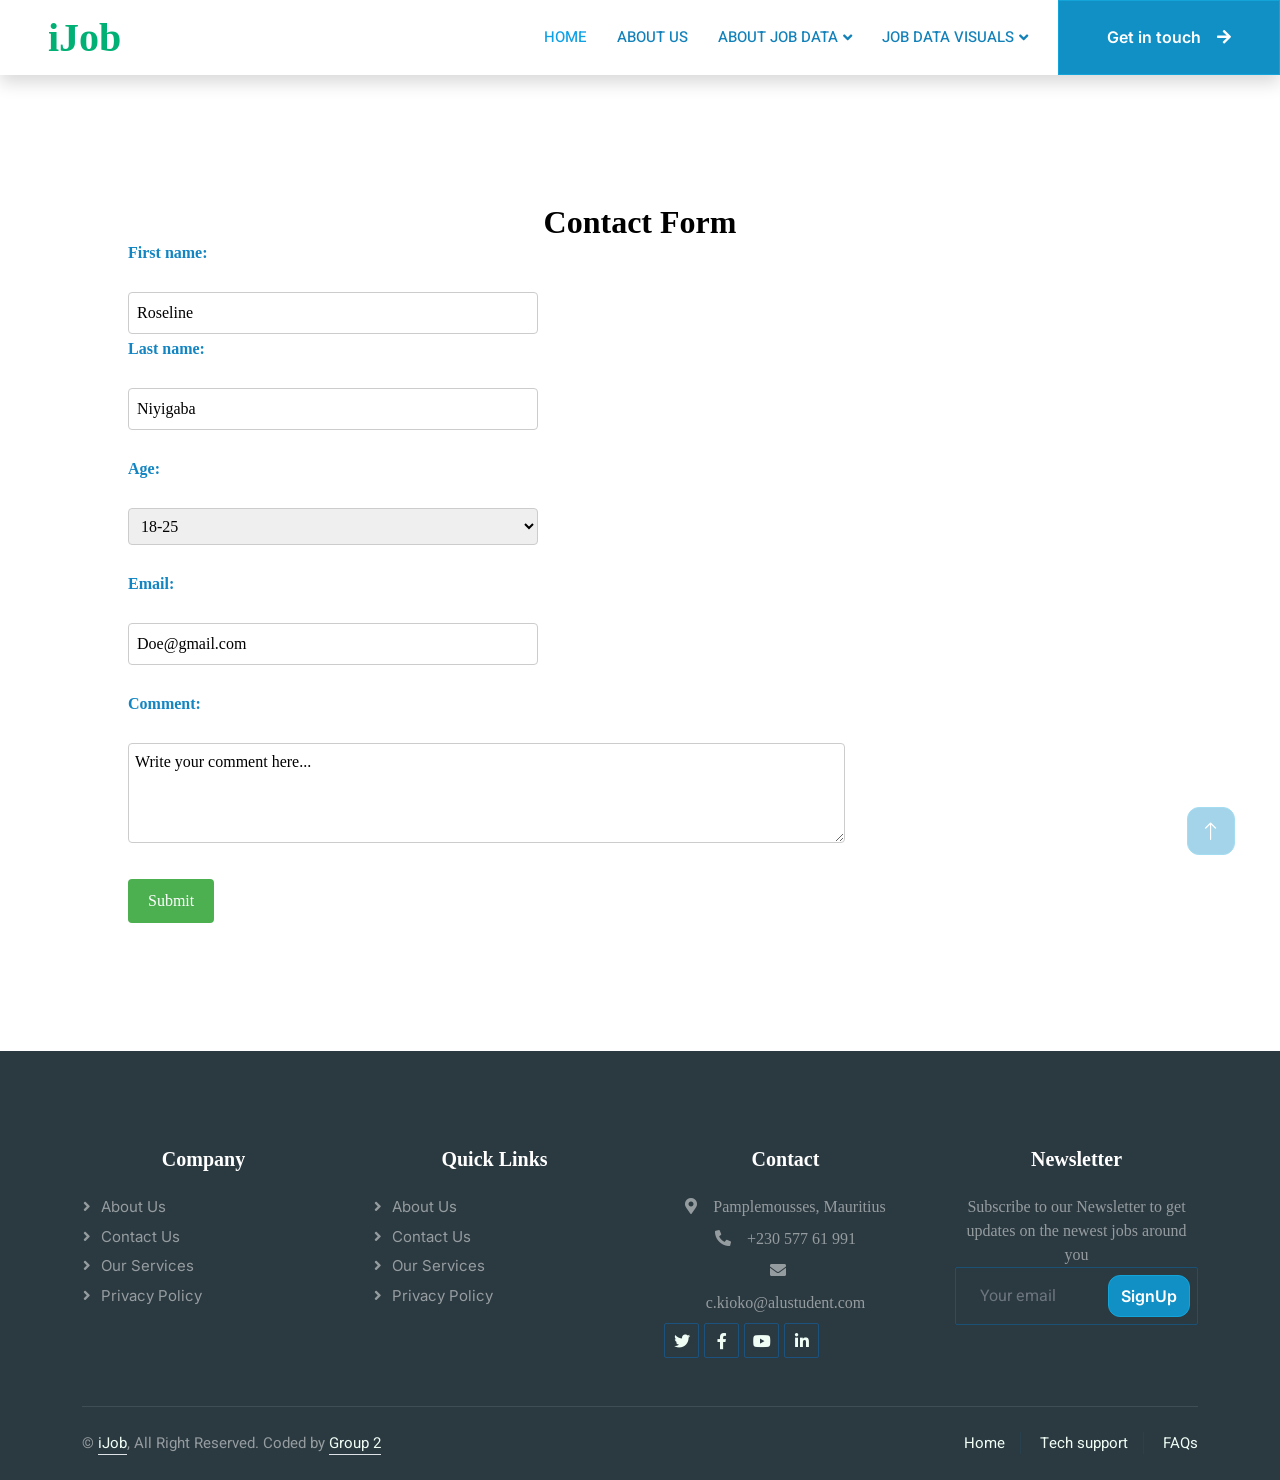
<file: contact.html>
<!DOCTYPE html>
<html lang="en">

<head>
    <meta charset="utf-8">
    <title>iJob - making your job world better</title>
    <meta content="width=device-width, initial-scale=1.0" name="viewport">
    <meta content="" name="keywords">
    <meta content="" name="description">

    <!-- Favicon -->
    <link href="img/favicon.ico" rel="icon">

    <!-- Google Web Fonts -->
    <link rel="preconnect" href="https://fonts.googleapis.com">
    <link rel="preconnect" href="https://fonts.gstatic.com" crossorigin>
    <link href="https://fonts.googleapis.com/css2?family=Heebo:wght@400;500;600&family=Inter:wght@700;800&display=swap" rel="stylesheet">
    
    <!-- Icon Font Stylesheet -->
    <link href="https://cdnjs.cloudflare.com/ajax/libs/font-awesome/5.10.0/css/all.min.css" rel="stylesheet">
    <link href="https://cdn.jsdelivr.net/npm/bootstrap-icons@1.4.1/font/bootstrap-icons.css" rel="stylesheet">

    <!-- Libraries Stylesheet -->
    <link href="lib/animate/animate.min.css" rel="stylesheet">
    <link href="lib/owlcarousel/assets/owl.carousel.min.css" rel="stylesheet">

    <!-- Customized Bootstrap Stylesheet -->
    <link href="css/bootstrap.min.css" rel="stylesheet">

    <!-- Template Stylesheet -->
    <link href="css/style.css" rel="stylesheet">
</head>

<body>
    <div class="container-xxl bg-white p-0">
        <!-- Spinner Start -->
        <div id="spinner" class="show bg-white position-fixed translate-middle w-100 vh-100 top-50 start-50 d-flex align-items-center justify-content-center">
            <div class="spinner-border text-primary" style="width: 3rem; height: 3rem;" role="status">
                <span class="sr-only">Getting you ready...</span>
            </div>
        </div>
        <!-- Spinner End -->


        <!-- Navbar Start -->
        <nav class="navbar navbar-expand-lg bg-white navbar-light shadow sticky-top p-0">
            <a href="index.html" class="navbar-brand d-flex align-items-center text-center py-0 px-4 px-lg-5">
                <h1 class="m-0 text-primary">iJob</h1>
            </a>
            <button type="button" class="navbar-toggler me-4" data-bs-toggle="collapse" data-bs-target="#navbarCollapse">
                <span class="navbar-toggler-icon"></span>
            </button>
            <div class="collapse navbar-collapse" id="navbarCollapse">
                <div class="navbar-nav ms-auto p-4 p-lg-0">
                    <a href="index.html" class="nav-item nav-link active">Home</a>
                    <a href="about.html" class="nav-item nav-link">About us</a>
                    <div class="nav-item dropdown">
                        <a href="#" class="nav-link dropdown-toggle" data-bs-toggle="dropdown">About Job Data</a>
                        <div class="dropdown-menu rounded-0 m-0">
                            <a href="APIone.html" class="dropdown-item">Gender Pay Comparison</a>
                            <a href="APItwo.html" class="dropdown-item">Salary Trends</a>
                            <a href="api3.html" class="dropdown-item">Wage Growth</a>
                        </div>
                    </div>
                    <div class="nav-item dropdown">
                        <a href="#" class="nav-link dropdown-toggle" data-bs-toggle="dropdown">Job Data Visuals</a>
                        <div class="dropdown-menu rounded-0 m-0">
                            <a href="APIone Visualization.html" class="dropdown-item">Gender Pay Comparison</a>
                            <a href="APItwo Visualization.html" class="dropdown-item">Salary Trends</a>
                            <a href="api3visual.html" class="dropdown-item">Wage Growth</a>
                        </div>
                    </div>
                   
                </div>
                <a href="contact.html" class="btn btn-primary rounded-0 py-4 px-lg-5 d-none d-lg-block">Get in touch<i class="fa fa-arrow-right ms-3"></i></a>
            </div>
        </nav>
        <!-- Navbar End -->


     <!-- contact page -->
 <div class="contact">    
 <h2>Contact Form</h2>

<form action="/action_page.php" method="post">

  <label for="fname">First name:</label><br>
  <input type="text" id="fname" name="fname" value="Roseline"><br>

  <label for="lname">Last name:</label><br>
  <input type="text" id="lname" name="lname" value="Niyigaba"><br><br>

  <label for="age">Age:</label><br>
  <select id="age" name="age">
    <option value="Range1">18-25</option>
    <option value="Range2">26-35</option>
    <option value="Range3">36-45</option>
    <option value="Range4">46 and above</option>
  </select><br><br>

  <label for="email">Email:</label><br>
  <input type="text" id="email" name="email" value="Doe@gmail.com"><br><br>

  <label for="comment">Comment:</label><br>
  <textarea id="comment" name="comment">Write your comment here...</textarea><br><br>

  <input type="submit" value="Submit">
</form>

</div>
       <!-- end of contact page -->





        

        <!-- Footer Start -->
        <div class="container-fluid bg-dark text-white-50 footer pt-5 mt-5 wow fadeIn" data-wow-delay="0.1s">
            <div class="container py-5">
                <div class="row g-5">
                    <div class="col-lg-3 col-md-6">
                        <h5 class="text-white mb-4">Company</h5>
                        <a class="btn btn-link text-white-50" href="about.html">About Us</a>
                        <a class="btn btn-link text-white-50" href="contact.html">Contact Us</a>
                        <a class="btn btn-link text-white-50" href="">Our Services</a>
                        <a class="btn btn-link text-white-50" href="">Privacy Policy</a>
                        
                    </div>
                    <div class="col-lg-3 col-md-6">
                        <h5 class="text-white mb-4">Quick Links</h5>
                        <a class="btn btn-link text-white-50" href="about.html">About Us</a>
                        <a class="btn btn-link text-white-50" href="contact.html">Contact Us</a>
                        <a class="btn btn-link text-white-50" href="">Our Services</a>
                        <a class="btn btn-link text-white-50" href="">Privacy Policy</a>
                    
                    </div>
                    <div class="col-lg-3 col-md-6">
                        <h5 class="text-white mb-4">Contact</h5>
                        <p class="mb-2"><i class="fa fa-map-marker-alt me-3"></i>Pamplemousses, Mauritius</p>
                        <p class="mb-2"><i class="fa fa-phone-alt me-3"></i>+230 577 61 991</p>
                        <p class="mb-2"><i class="fa fa-envelope me-3"></i><p>c.kioko@alustudent.com</p>
                        <div class="d-flex pt-2">
                            <a class="btn btn-outline-light btn-social" href=""><i class="fab fa-twitter"></i></a>
                            <a class="btn btn-outline-light btn-social" href=""><i class="fab fa-facebook-f"></i></a>
                            <a class="btn btn-outline-light btn-social" href=""><i class="fab fa-youtube"></i></a>
                            <a class="btn btn-outline-light btn-social" href=""><i class="fab fa-linkedin-in"></i></a>
                        </div>
                    </div>
                    <div class="col-lg-3 col-md-6">
                        <h5 class="text-white mb-4">Newsletter</h5>
                        <p>Subscribe to our Newsletter to get updates on the newest jobs around you</p>
                        <div class="position-relative mx-auto" style="max-width: 400px;">
                            <input class="form-control bg-transparent w-100 py-3 ps-4 pe-5" type="text" placeholder="Your email">
                            <button type="button" class="btn btn-primary py-2 position-absolute top-0 end-0 mt-2 me-2">SignUp</button>
                        </div>
                    </div>
                </div>
            </div>
            <div class="container">
                <div class="copyright">
                    <div class="row">
                        <div class="col-md-6 text-center text-md-start mb-3 mb-md-0">
                            &copy; <a class="border-bottom" href="#">iJob</a>, All Right Reserved. 
							
							Coded by <a class="border-bottom" href="https://www.instagram.com/thecracal/">Group 2</a>
                        </div>
                        <div class="col-md-6 text-center text-md-end">
                            <div class="footer-menu">
                                <a href="">Home</a>
                                <a href="">Tech support</a>
                                <a href="">FAQs</a>
                            </div>
                        </div>
                    </div>
                </div>
            </div>
        </div>
        <!-- Footer End -->


        <!-- Back to Top -->
        <a href="#" class="btn btn-lg btn-primary btn-lg-square back-to-top"><i class="bi bi-arrow-up"></i></a>
    </div>

    <!-- JavaScript Libraries -->
    <script src="https://code.jquery.com/jquery-3.4.1.min.js"></script>
    <script src="https://cdn.jsdelivr.net/npm/bootstrap@5.0.0/dist/js/bootstrap.bundle.min.js"></script>
    <script src="lib/wow/wow.min.js"></script>
    <script src="lib/easing/easing.min.js"></script>
    <script src="lib/waypoints/waypoints.min.js"></script>
    <script src="lib/owlcarousel/owl.carousel.min.js"></script>

    <!-- Template Javascript -->
    <script src="js/main.js"></script>
</body>

</html>
</file>
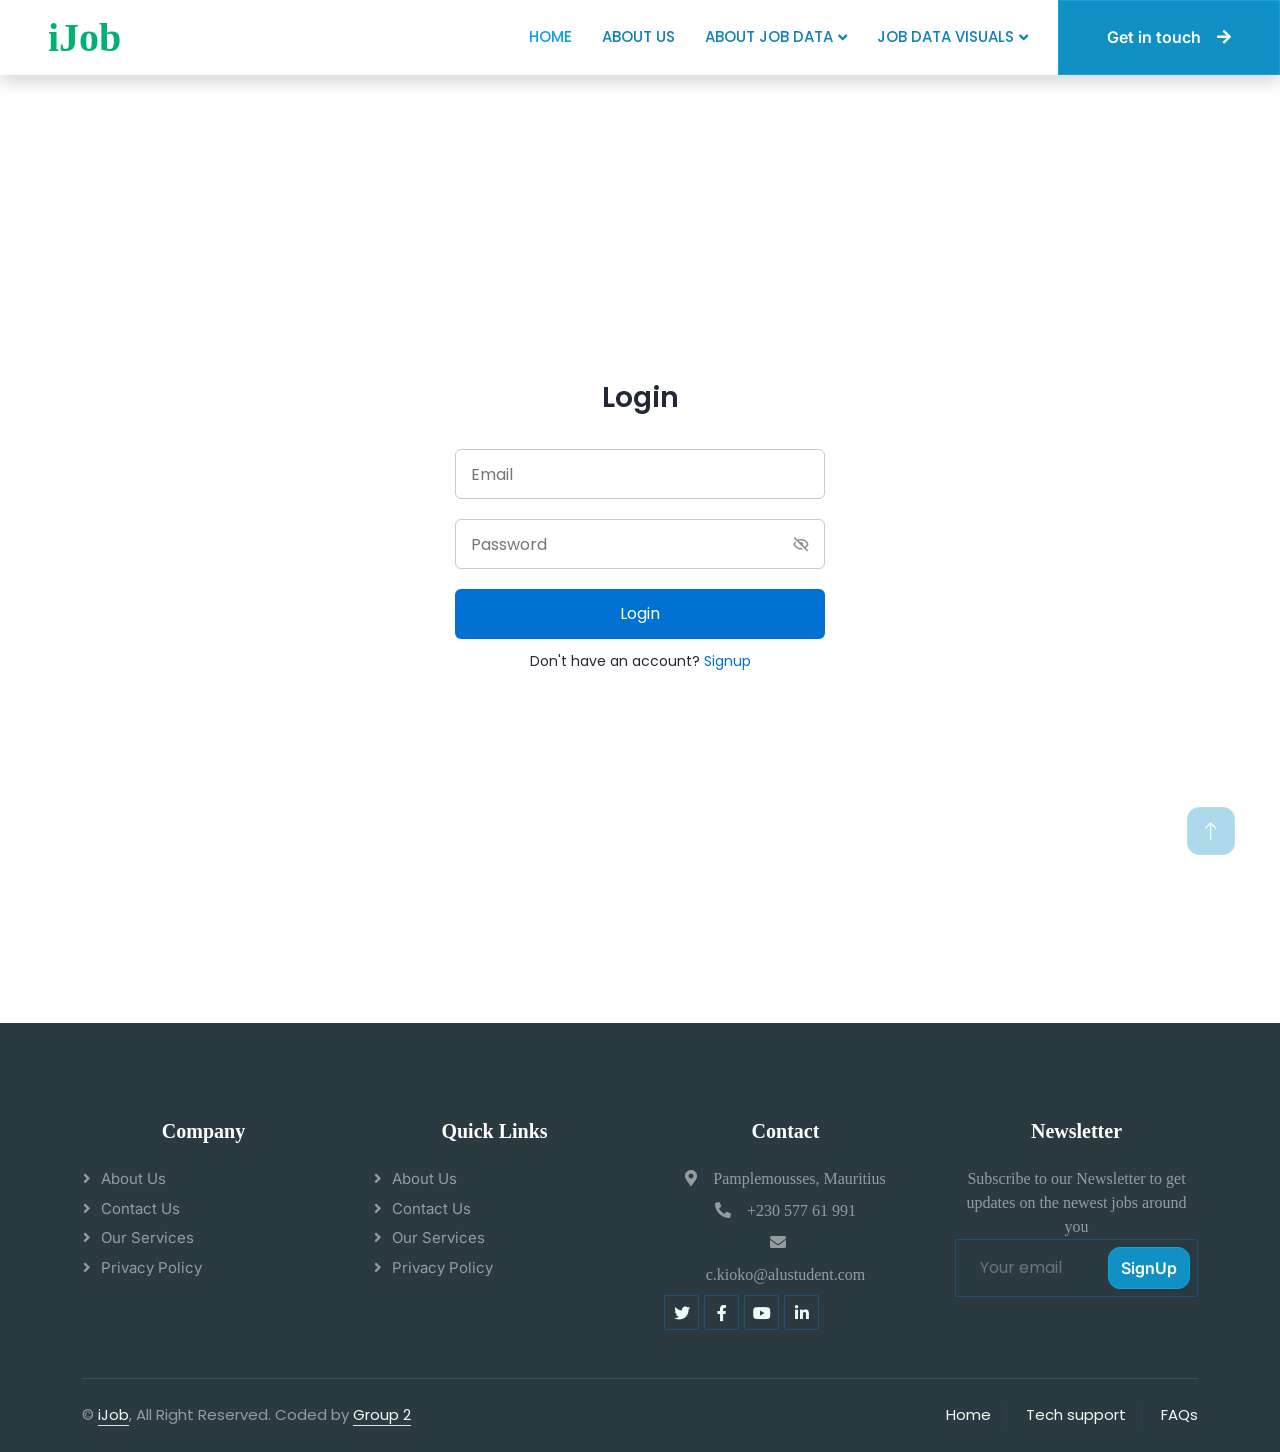
<file: login_signup.html>
<!DOCTYPE html>
<html lang="en">

<head>
    <meta charset="utf-8">
    <title>iJob - making your job world better</title>
    <meta content="width=device-width, initial-scale=1.0" name="viewport">
    <meta content="" name="keywords">
    <meta content="" name="description">

    <!-- Favicon -->
    <link href="img/favicon.ico" rel="icon">

    <!-- Google Web Fonts -->
    <link rel="preconnect" href="https://fonts.googleapis.com">
    <link rel="preconnect" href="https://fonts.gstatic.com" crossorigin>
    <link href="https://fonts.googleapis.com/css2?family=Heebo:wght@400;500;600&family=Inter:wght@700;800&display=swap" rel="stylesheet">
    
    <!-- Icon Font Stylesheet -->
    <link href="https://cdnjs.cloudflare.com/ajax/libs/font-awesome/5.10.0/css/all.min.css" rel="stylesheet">
    <link href="https://cdn.jsdelivr.net/npm/bootstrap-icons@1.4.1/font/bootstrap-icons.css" rel="stylesheet">

    <!-- Libraries Stylesheet -->
    <link href="lib/animate/animate.min.css" rel="stylesheet">
    <link href="lib/owlcarousel/assets/owl.carousel.min.css" rel="stylesheet">

    <!-- Customized Bootstrap Stylesheet -->
    <link href="css/bootstrap.min.css" rel="stylesheet">

    <!-- Template Stylesheet -->
    <link href="css/style.css" rel="stylesheet">

    <!-- CSS -->
    <link rel="stylesheet" href="css/login.css">
                
    <!-- Boxicons CSS -->
    <link href='https://unpkg.com/boxicons@2.1.2/css/boxicons.min.css' rel='stylesheet'>
</head>

<body>
    <div class="container-xxl bg-white p-0">
        <!-- Spinner Start -->
        <div id="spinner" class="show bg-white position-fixed translate-middle w-100 vh-100 top-50 start-50 d-flex align-items-center justify-content-center">
            <div class="spinner-border text-primary" style="width: 3rem; height: 3rem;" role="status">
                <span class="sr-only">Getting you ready...</span>
            </div>
        </div>
        <!-- Spinner End -->


        <!-- Navbar Start -->
        <nav class="navbar navbar-expand-lg bg-white navbar-light shadow sticky-top p-0">
            <a href="index.html" class="navbar-brand d-flex align-items-center text-center py-0 px-4 px-lg-5">
                <h1 class="m-0 text-primary">iJob</h1>
            </a>
            <button type="button" class="navbar-toggler me-4" data-bs-toggle="collapse" data-bs-target="#navbarCollapse">
                <span class="navbar-toggler-icon"></span>
            </button>
            <div class="collapse navbar-collapse" id="navbarCollapse">
                <div class="navbar-nav ms-auto p-4 p-lg-0">
                    <a href="index.html" class="nav-item nav-link active">Home</a>
                    <a href="about.html" class="nav-item nav-link">About us</a>
                    <div class="nav-item dropdown">
                        <a href="#" class="nav-link dropdown-toggle" data-bs-toggle="dropdown">About Job Data</a>
                        <div class="dropdown-menu rounded-0 m-0">
                            <a href="APIone.html" class="dropdown-item">Gender Pay Comparison</a>
                            <a href="APItwo.html" class="dropdown-item">Salary Trends</a>
                            <a href="api3.html" class="dropdown-item">Wage Growth</a>
                        </div>
                    </div>
                    <div class="nav-item dropdown">
                        <a href="#" class="nav-link dropdown-toggle" data-bs-toggle="dropdown">Job Data Visuals</a>
                        <div class="dropdown-menu rounded-0 m-0">
                            <a href="APIone Visualization.html" class="dropdown-item">Gender Pay Comparison</a>
                            <a href="APItwo Visualization.html" class="dropdown-item">Salary Trends</a>
                            <a href="api3visual.html" class="dropdown-item">Wage Growth</a>
                        </div>
                    </div>
                   
                </div>
                <a href="contact.html" class="btn btn-primary rounded-0 py-4 px-lg-5 d-none d-lg-block">Get in touch<i class="fa fa-arrow-right ms-3"></i></a>
            </div>
        </nav>
        <!-- Navbar End -->

        <section class="container forms">
            <div class="form login">
                <div class="form-content">
                    <header>Login</header>
                    <form action="php/login.php" method="post">
                        <div class="field input-field">
                            <input type="email" id="email" name="email" placeholder="Email" class="input">
                        </div>

                        <div class="field input-field">
                            <input type="password" id="password" name="password" placeholder="Password" class="password">
                            <i class='bx bx-hide eye-icon'></i>
                        </div>

                        <div class="field button-field">
                            <button type="submit">Login</button>
                        </div>
                    </form>

                    <div class="form-link">
                        <span>Don't have an account? <a href="#" class="link signup-link">Signup</a></span>
                    </div>
                </div>

            </div>

            <!-- Signup Form -->

            <div class="form signup">
                <div class="form-content">
                    <header>Signup</header>
                    <form action="php/register.php" method="post">

                        <div class="field input-field">
                            <input type="text" id="username" name="username" placeholder="Username" class="input">
                        </div>

                        <div class="field input-field">
                            <input type="email" id="email" name="email" placeholder="Email" class="input">
                        </div>

                        <div class="field input-field">
                            <input type="password" id="password" name="pasword" placeholder="Create password" class="password">
                        </div>

                        <div class="field input-field">
                            <input type="password" placeholder="Confirm password" class="password">
                            <i class='bx bx-hide eye-icon'></i>
                        </div>

                        <div class="field button-field">
                            <button type="submit">Signup</button>
                        </div>
                    </form>

                    <div class="form-link">
                        <span>Already have an account? <a href="#" class="link login-link">Login</a></span>
                    </div>
                </div>

            </div>
        </section>

        <!-- JavaScript -->
        <script src="js/login.js"></script>

        <!-- Footer Start -->
        <div class="container-fluid bg-dark text-white-50 footer pt-5 mt-5 wow fadeIn" data-wow-delay="0.1s">
            <div class="container py-5">
                <div class="row g-5">
                    <div class="col-lg-3 col-md-6">
                        <h5 class="text-white mb-4">Company</h5>
                        <a class="btn btn-link text-white-50" href="about.html">About Us</a>
                        <a class="btn btn-link text-white-50" href="contact.html">Contact Us</a>
                        <a class="btn btn-link text-white-50" href="">Our Services</a>
                        <a class="btn btn-link text-white-50" href="">Privacy Policy</a>
                        
                    </div>
                    <div class="col-lg-3 col-md-6">
                        <h5 class="text-white mb-4">Quick Links</h5>
                        <a class="btn btn-link text-white-50" href="about.html">About Us</a>
                        <a class="btn btn-link text-white-50" href="contact.html">Contact Us</a>
                        <a class="btn btn-link text-white-50" href="">Our Services</a>
                        <a class="btn btn-link text-white-50" href="">Privacy Policy</a>
                    
                    </div>
                    <div class="col-lg-3 col-md-6">
                        <h5 class="text-white mb-4">Contact</h5>
                        <p class="mb-2"><i class="fa fa-map-marker-alt me-3"></i>Pamplemousses, Mauritius</p>
                        <p class="mb-2"><i class="fa fa-phone-alt me-3"></i>+230 577 61 991</p>
                        <p class="mb-2"><i class="fa fa-envelope me-3"></i><p>c.kioko@alustudent.com</p>
                        <div class="d-flex pt-2">
                            <a class="btn btn-outline-light btn-social" href=""><i class="fab fa-twitter"></i></a>
                            <a class="btn btn-outline-light btn-social" href=""><i class="fab fa-facebook-f"></i></a>
                            <a class="btn btn-outline-light btn-social" href=""><i class="fab fa-youtube"></i></a>
                            <a class="btn btn-outline-light btn-social" href=""><i class="fab fa-linkedin-in"></i></a>
                        </div>
                    </div>
                    <div class="col-lg-3 col-md-6">
                        <h5 class="text-white mb-4">Newsletter</h5>
                        <p>Subscribe to our Newsletter to get updates on the newest jobs around you</p>
                        <div class="position-relative mx-auto" style="max-width: 400px;">
                            <input class="form-control bg-transparent w-100 py-3 ps-4 pe-5" type="text" placeholder="Your email">
                            <button type="button" class="btn btn-primary py-2 position-absolute top-0 end-0 mt-2 me-2">SignUp</button>
                        </div>
                    </div>
                </div>
            </div>
            <div class="container">
                <div class="copyright">
                    <div class="row">
                        <div class="col-md-6 text-center text-md-start mb-3 mb-md-0">
                            &copy; <a class="border-bottom" href="#">iJob</a>, All Right Reserved. 
							
							Coded by <a class="border-bottom" href="https://www.instagram.com/thecracal/">Group 2</a>
                        </div>
                        <div class="col-md-6 text-center text-md-end">
                            <div class="footer-menu">
                                <a href="">Home</a>
                                <a href="">Tech support</a>
                                <a href="">FAQs</a>
                            </div>
                        </div>
                    </div>
                </div>
            </div>
        </div>
        <!-- Footer End -->


        <!-- Back to Top -->
        <a href="#" class="btn btn-lg btn-primary btn-lg-square back-to-top"><i class="bi bi-arrow-up"></i></a>
    </div>

    <!-- JavaScript Libraries -->
    <script src="https://code.jquery.com/jquery-3.4.1.min.js"></script>
    <script src="https://cdn.jsdelivr.net/npm/bootstrap@5.0.0/dist/js/bootstrap.bundle.min.js"></script>
    <script src="lib/wow/wow.min.js"></script>
    <script src="lib/easing/easing.min.js"></script>
    <script src="lib/waypoints/waypoints.min.js"></script>
    <script src="lib/owlcarousel/owl.carousel.min.js"></script>

    <!-- Template Javascript -->
    <script src="js/main.js"></script>
</body>

</html>
</file>
<file: css/style.css>
:root {
    --primary: #0fa1e6;
    --secondary: #2B9BFF;
    --light: #EFFDF5;
    --dark: #1281b9;
}

.back-to-top {
    position: fixed;
    display: none;
    right: 45px;
    bottom: 45px;
    z-index: 99;
}


/*** Spinner ***/
#spinner {
    opacity: 0;
    visibility: hidden;
    transition: opacity .5s ease-out, visibility 0s linear .5s;
    z-index: 99999;
}

#spinner.show {
    transition: opacity .5s ease-out, visibility 0s linear 0s;
    visibility: visible;
    opacity: 1;
}


/*** Button ***/
.btn {
    font-family: 'Inter', sans-serif;
    font-weight: 600;
    transition: .5s;
    border-radius: 12px;
}

.btn.btn-primary,
.btn.btn-secondary {
    color: #FFFFFF;
}

.btn-square {
    width: 38px;
    height: 38px;
}

.btn-sm-square {
    width: 32px;
    height: 32px;
}

.btn-lg-square {
    width: 48px;
    height: 48px;
}

.btn-square,
.btn-sm-square,
.btn-lg-square {
    padding: 0;
    display: flex;
    align-items: center;
    justify-content: center;
    font-weight: normal;
    border-radius: 12px;
}


/*** Navbar ***/
.navbar .dropdown-toggle::after {
    border: none;
    content: "\f107";
    font-family: "Font Awesome 5 Free";
    font-weight: 900;
    vertical-align: middle;
    margin-left: 5px;
    transition: .5s;
}

.navbar .dropdown-toggle[aria-expanded=true]::after {
    transform: rotate(-180deg);
}

.navbar-dark .navbar-nav .nav-link,
.navbar-light .navbar-nav .nav-link {
    margin-right: 30px;
    padding: 25px 0;
    color: #FFFFFF;
    font-size: 15px;
    text-transform: uppercase;
    outline: none;
}

.navbar-dark .navbar-nav .nav-link:hover,
.navbar-dark .navbar-nav .nav-link.active,
.navbar-light .navbar-nav .nav-link:hover,
.navbar-light .navbar-nav .nav-link.active {
    color: var(--primary);
}

@media (max-width: 991.98px) {
    .navbar-dark .navbar-nav .nav-link,
    .navbar-light .navbar-nav .nav-link  {
        margin-right: 0;
        padding: 10px 0;
    }

    .navbar-light .navbar-nav {
        border-top: 1px solid #EEEEEE;
    }
}

.navbar-light .navbar-brand,
.navbar-light a.btn {
    height: 75px;
}

.navbar-light .navbar-nav .nav-link {
    color: var(--dark);
    font-weight: 500;
}

.navbar-light.sticky-top {
    top: -100px;
    transition: .5s;
}

@media (min-width: 992px) {
    .navbar .nav-item .dropdown-menu {
        display: block;
        top: 100%;
        margin-top: 0;
        transform: rotateX(-75deg);
        transform-origin: 0% 0%;
        opacity: 0;
        visibility: hidden;
        transition: .5s;
        
    }

    .navbar .nav-item:hover .dropdown-menu {
        transform: rotateX(0deg);
        visibility: visible;
        transition: .5s;
        opacity: 1;
    }
}


/*** Header ***/
.header-carousel .container,
.page-header .container {
    position: relative;
    padding: 45px 0 45px 35px;
    border-left: 15px solid var(--primary);
}

.header-carousel .container::before,
.header-carousel .container::after,
.page-header .container::before,
.page-header .container::after {
    position: absolute;
    content: "";
    top: 0;
    left: 0;
    width: 100px;
    height: 15px;
    background: var(--primary);
}

.header-carousel .container::after,
.page-header .container::after {
    top: 100%;
    margin-top: -15px;
}

@media (max-width: 768px) {
    .header-carousel .owl-carousel-item {
        position: relative;
        min-height: 500px;
    }
    
    .header-carousel .owl-carousel-item img {
        position: absolute;
        width: 100%;
        height: 100%;
        object-fit: cover;
    }

    .header-carousel .owl-carousel-item p {
        font-size: 14px !important;
        font-weight: 400 !important;
    }

    .header-carousel .owl-carousel-item h1 {
        font-size: 30px;
        font-weight: 600;
    }
}

.header-carousel .owl-nav {
    position: absolute;
    top: 50%;
    right: 8%;
    transform: translateY(-50%);
    display: flex;
    flex-direction: column;
}

.header-carousel .owl-nav .owl-prev,
.header-carousel .owl-nav .owl-next {
    margin: 7px 0;
    width: 45px;
    height: 45px;
    display: flex;
    align-items: center;
    justify-content: center;
    color: #FFFFFF;
    background: transparent;
    border: 1px solid #FFFFFF;
    border-radius: 2px;
    font-size: 22px;
    transition: .5s;
}

.header-carousel .owl-nav .owl-prev:hover,
.header-carousel .owl-nav .owl-next:hover {
    background: var(--primary);
    border-color: var(--primary);
}

.page-header {
    background: linear-gradient(rgba(8, 135, 198, 0.5), rgba(43, 57, 64, .5)), url(../img/carousel-1.jpg) center center no-repeat;
    background-size: cover;
}

.breadcrumb-item + .breadcrumb-item::before {
    color: var(--light);
}


/*** About ***/
.about-bg {
    background-image: -webkit-repeating-radial-gradient(center center, rgba(0, 0, 0, 0.2), rgba(0, 0, 0, 0.2) 1px, transparent 1px, transparent 100%);
    background-image: -moz-repeating-radial-gradient(center center, rgba(0, 0, 0, 0.2), rgba(0, 0, 0, 0.2) 1px, transparent 1px, transparent 100%);
    background-image: -ms-repeating-radial-gradient(center center, rgba(0, 0, 0, 0.2), rgba(0, 0, 0, 0.2) 1px, transparent 1px, transparent 100%);
    background-image: -o-repeating-radial-gradient(center center, rgba(0, 0, 0, 0.2), rgba(0, 0, 0, 0.2) 1px, transparent 1px, transparent 100%);
    background-image: repeating-radial-gradient(center center, rgba(0, 0, 0, 0.2), rgba(0, 0, 0, 0.2) 1px, transparent 1px, transparent 100%);
    background-size: 5px 5px;
}


/*** Category ***/
.cat-item {
    display: block;
    box-shadow: 0 0 45px rgba(0, 0, 0, .08);
    border: 1px solid transparent;
    transition: .5s;
}

.cat-item:hover {
    border-color: rgba(0, 0, 0, .08);
    box-shadow: none;
}


/*** Job Listing ***/
.nav-pills .nav-item .active {
    border-bottom: 2px solid var(--primary);
}

.job-item {
    border: 1px solid transparent;
    border-radius: 2px;
    box-shadow: 0 0 45px rgba(0, 0, 0, .08);
    transition: .5s;
}

.job-item:hover {
    border-color: rgba(0, 0, 0, .08);
    box-shadow: none;
}


/*** Testimonial ***/
.testimonial-carousel .owl-item .testimonial-item,
.testimonial-carousel .owl-item.center .testimonial-item * {
    transition: .5s;
}

.testimonial-carousel .owl-item.center .testimonial-item {
    background: var(--primary);
}

.testimonial-carousel .owl-item.center .testimonial-item * {
    color: #12acc1 !important;
}

.testimonial-carousel .owl-dots {
    margin-top: 24px;
    display: flex;
    align-items: flex-end;
    justify-content: center;
}

.testimonial-carousel .owl-dot {
    position: relative;
    display: inline-block;
    margin: 0 5px;
    width: 15px;
    height: 15px;
    border: 5px solid var(--primary);
    border-radius: 2px;
    transition: .5s;
}

.testimonial-carousel .owl-dot.active {
    background: var(--dark);
    border-color: var(--primary);
}


/*about page*/

#author body, h1, h2, h3, h4, h5, h6, p, ul, li {
  margin: 0;
  padding: 0;
  font-family: 'Times New Roman', Times, serif;
  text-align: center;
  }
  
  /* Center section title and line */
  .section-title {
    margin-bottom: 30px;
  }
  
  .section-title h3 {
    font-size: 24px;
    font-weight: bold;
  }
  
  .section-title-line {
    display: block;
    width: 50px;
    height: 2px;
    background-color: #333;
    margin: 10px auto;
  }
  
  /* Gallery layout */
  .gallery {
    display: flex;
    flex-wrap: wrap;
  }
  
  .gallery .col-lg-4 {
    padding: 5px;
  }
  
  .item-img {
    position: relative;
    height: 350px; /* Set a fixed height for all images */
    overflow: hidden; /* Hide any overflowing content */
  }
  
  .item-img img {
    width: 100%;
    height: 100%;
    object-fit: cover; /* Maintain aspect ratio and cover the container */
  }
  
  .overlay-img {
    position: absolute;
    top: 0;
    left: 0;
    width: 100%;
    height: 100%;
    background-color: rgba(0, 0, 0, 0.7);
    display: flex;
    justify-content: center;
    align-items: center;
    opacity: 0;
    transition: opacity 0.3s;
  }
  
  .overlay-img h6 {
    color: #fff;
    font-size: 18px;
  }
  
  .item-img:hover .overlay-img {
    opacity: 1;
  }
  
  /* Bootstrap classes for responsive layout */
  @media (max-width: 767px) {
    .col-sm-6 {
      flex: 0 0 50%;
      max-width: 50%;
    }
  }

/*end of about page*/
/*contact page*/
.contact {
    font-family: 'Times New Roman', Times, serif;   
    margin: 10vw;

   }
  
  /* Style the heading */
 .contact h2 {
    color: black;
  }
  
  /* Style the form labels */
 .contact label {
    display: block;
    margin-bottom: 3px;
    font-weight: bold;
  }
  
  /* Style the input fields and select element */
 .contact input[type="text"],
  select {
    width: 40%;
    padding: 8px;
    border: 1px solid #ccc;
    border-radius: 4px;
    box-sizing: border-box;
    margin-bottom: 3px;
  }
  
  /* Style the textarea element */
  .contact textarea {
    width: 70%;
    height: 100px;
    padding: 6px;
    border: 1px solid #ccc;
    border-radius: 4px;
    box-sizing: border-box;
    resize: vertical;
    margin-bottom: 5px;
  }
  
  /* Style the submit button */
  .contact input[type="submit"] {
    background-color: #4CAF50;
    color: white;
    padding: 10px 20px;
    border: none;
    border-radius: 4px;
    cursor: pointer;
  }
  
  /* Change the background color of the submit button when hovered */
 .contact  input[type="submit"]:hover {
    background-color: #45a049;
  }
  
/*end of contact page*/

/*** Footer ***/
.footer .btn.btn-social {
    margin-right: 5px;
    width: 35px;
    height: 35px;
    display: flex;
    align-items: center;
    justify-content: center;
    color: var(--light);
    border: 1px solid rgba(15, 110, 188, 0.5);
    border-radius: 2px;
    transition: .3s;
}

.footer .btn.btn-social:hover {
    color: var(--primary);
    border-color: var(--light);
}

.footer .btn.btn-link {
    display: block;
    margin-bottom: 5px;
    padding: 0;
    text-align: left;
    font-size: 15px;
    font-weight: normal;
    text-transform: capitalize;
    transition: .3s;
}

.footer .btn.btn-link::before {
    position: relative;
    content: "\f105";
    font-family: "Font Awesome 5 Free";
    font-weight: 900;
    margin-right: 10px;
}

.footer .btn.btn-link:hover {
    letter-spacing: 1px;
    box-shadow: none;
}

.footer .form-control {
    border-color: rgba(15, 106, 171, 0.5);
}

.footer .copyright {
    padding: 25px 0;
    font-size: 15px;
    border-top: 1px solid rgba(256, 256, 256, .1);
}

.footer .copyright a {
    color: var(--light);
}

.footer .footer-menu a {
    margin-right: 15px;
    padding-right: 15px;
    border-right: 1px solid rgba(10, 143, 210, 0.1);
}

.footer .footer-menu a:last-child {
    margin-right: 0;
    padding-right: 0;
    border-right: none;
}
</file>
<file: css/login.css>
/* Google Fonts - Poppins */
@import url('https://fonts.googleapis.com/css2?family=Poppins:wght@300;400;500;600&display=swap');

*{
    margin: 0;
    padding: 0;
    box-sizing: border-box;
    font-family: 'Poppins', sans-serif;
}
.container.forms{
    height: 100vh;
    width: 100%;
    display: flex;
    align-items: center;
    justify-content: center;
    
    column-gap: 30px;
}
.form{
    position: absolute;
    max-width: 430px;
    width: 100%;
    padding: 30px;
    border-radius: 6px;
    background: #FFF;
}
.form.signup{
    opacity: 0;
    pointer-events: none;
}
.forms.show-signup .form.signup{
    opacity: 1;
    pointer-events: auto;
}
.forms.show-signup .form.login{
    opacity: 0;
    pointer-events: none;
}
header{
    font-size: 28px;
    font-weight: 600;
    color: #232836;
    text-align: center;
}
form{
    margin-top: 30px;
}
.form .field{
    position: relative;
    height: 50px;
    width: 100%;
    margin-top: 20px;
    border-radius: 6px;
}
.field input,
.field button{
    height: 100%;
    width: 100%;
    border: none;
    font-size: 16px;
    font-weight: 400;
    border-radius: 6px;
}
.field input{
    outline: none;
    padding: 0 15px;
    border: 1px solid#CACACA;
}
.field input:focus{
    border-bottom-width: 2px;
}
.eye-icon{
    position: absolute;
    top: 50%;
    right: 10px;
    transform: translateY(-50%);
    font-size: 18px;
    color: #8b8b8b;
    cursor: pointer;
    padding: 5px;
}
.field button{
    color: #fff;
    background-color: #0171d3;
    transition: all 0.3s ease;
    cursor: pointer;
}
.field button:hover{
    background-color: #016dcb;
}
.form-link{
    text-align: center;
    margin-top: 10px;
}
.form-link span,
.form-link a{
    font-size: 14px;
    font-weight: 400;
    color: #232836;
}
.form a{
    color: #0171d3;
    text-decoration: none;
}
.form-content a:hover{
    text-decoration: underline;
}
.line{
    position: relative;
    height: 1px;
    width: 100%;
    margin: 36px 0;
    background-color: #d4d4d4;
}
.line::before{
    content: 'Or';
    position: absolute;
    top: 50%;
    left: 50%;
    transform: translate(-50%, -50%);
    background-color: #FFF;
    color: #8b8b8b;
    padding: 0 15px;
}
.media-options a{
    display: flex;
    align-items: center;
    justify-content: center;
}
a.facebook{
    color: #fff;
    background-color: #4267b2;
}
a.facebook .facebook-icon{
    height: 28px;
    width: 28px;
    color: #0171d3;
    font-size: 20px;
    border-radius: 50%;
    display: flex;
    align-items: center;
    justify-content: center;
    background-color: #fff;
}
.facebook-icon,
img.google-img{
    position: absolute;
    top: 50%;
    left: 15px;
    transform: translateY(-50%);
}
img.google-img{
    height: 20px;
    width: 20px;
    object-fit: cover;
}
a.google{
    border: 1px solid #CACACA;
}
a.google span{
    font-weight: 500;
    opacity: 0.6;
    color: #232836;
}

@media screen and (max-width: 400px) {
    .form{
        padding: 20px 10px;
    }
    
}
</file>
